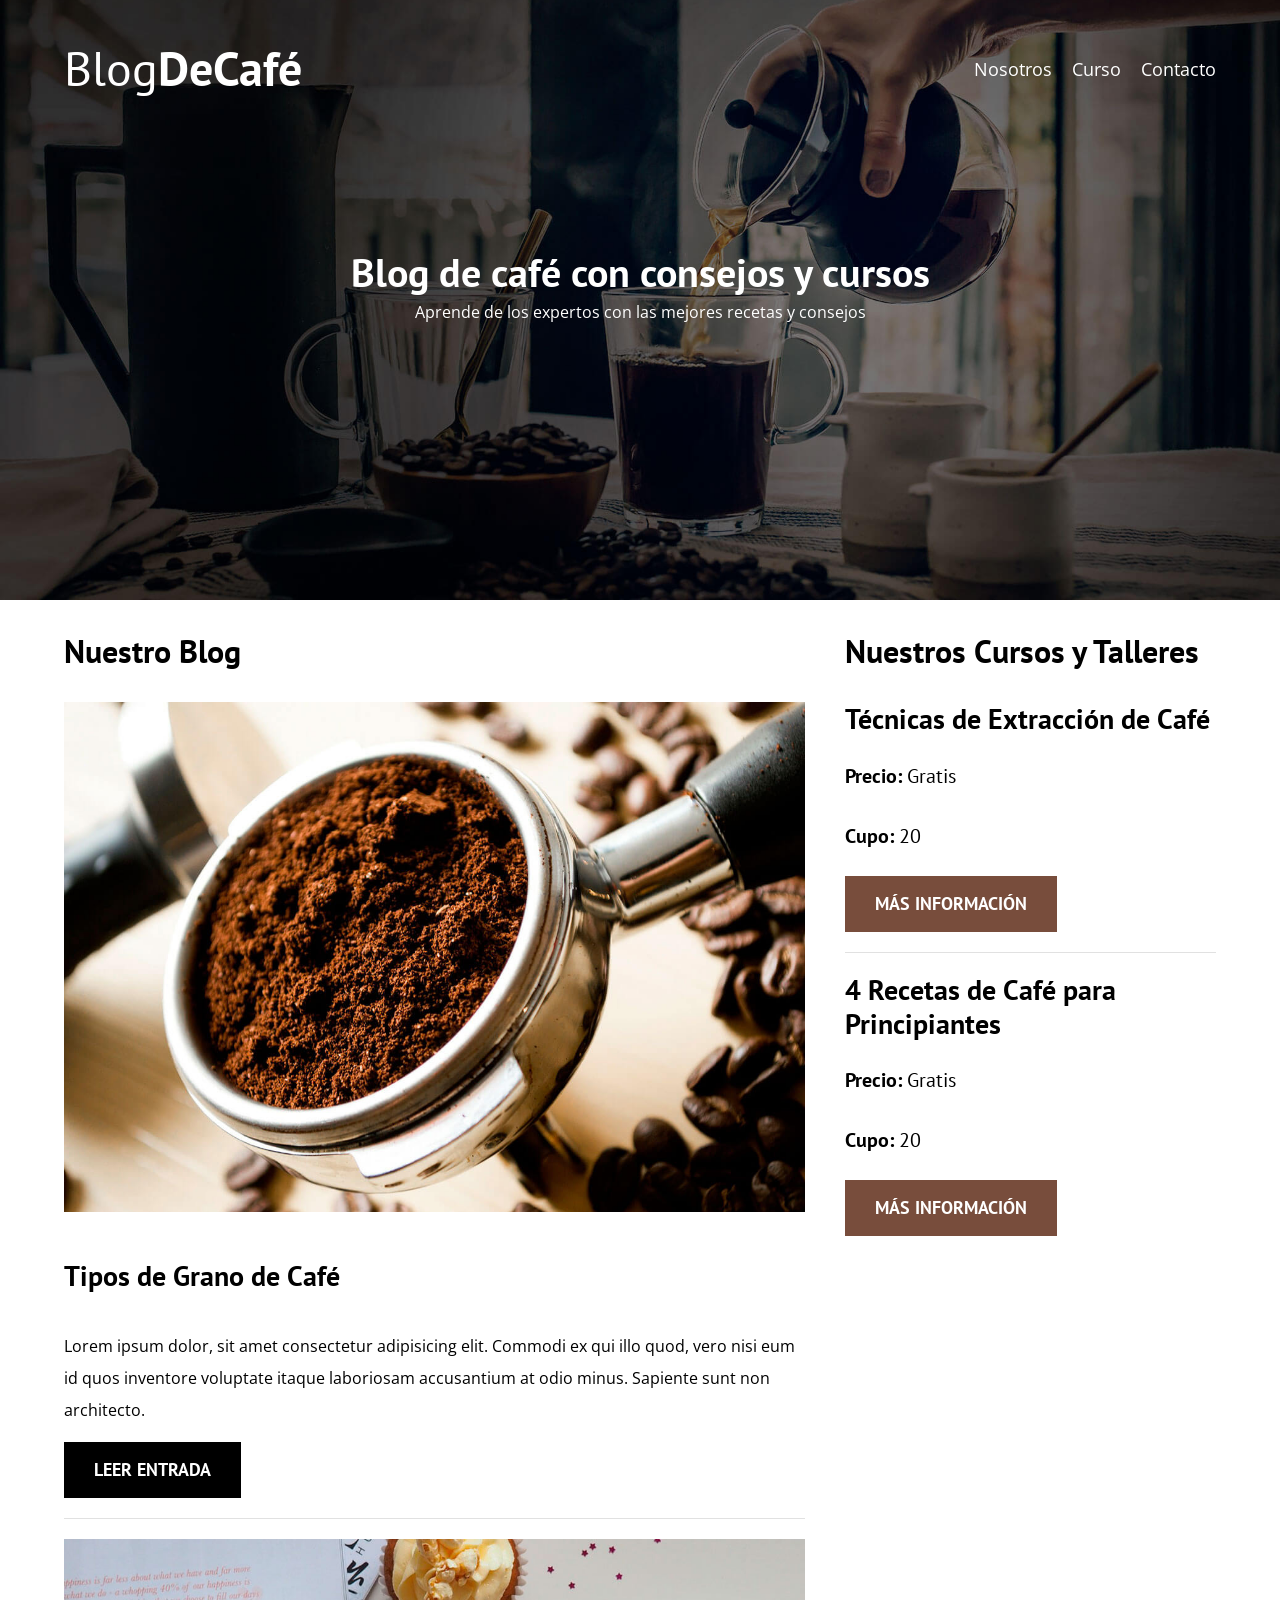
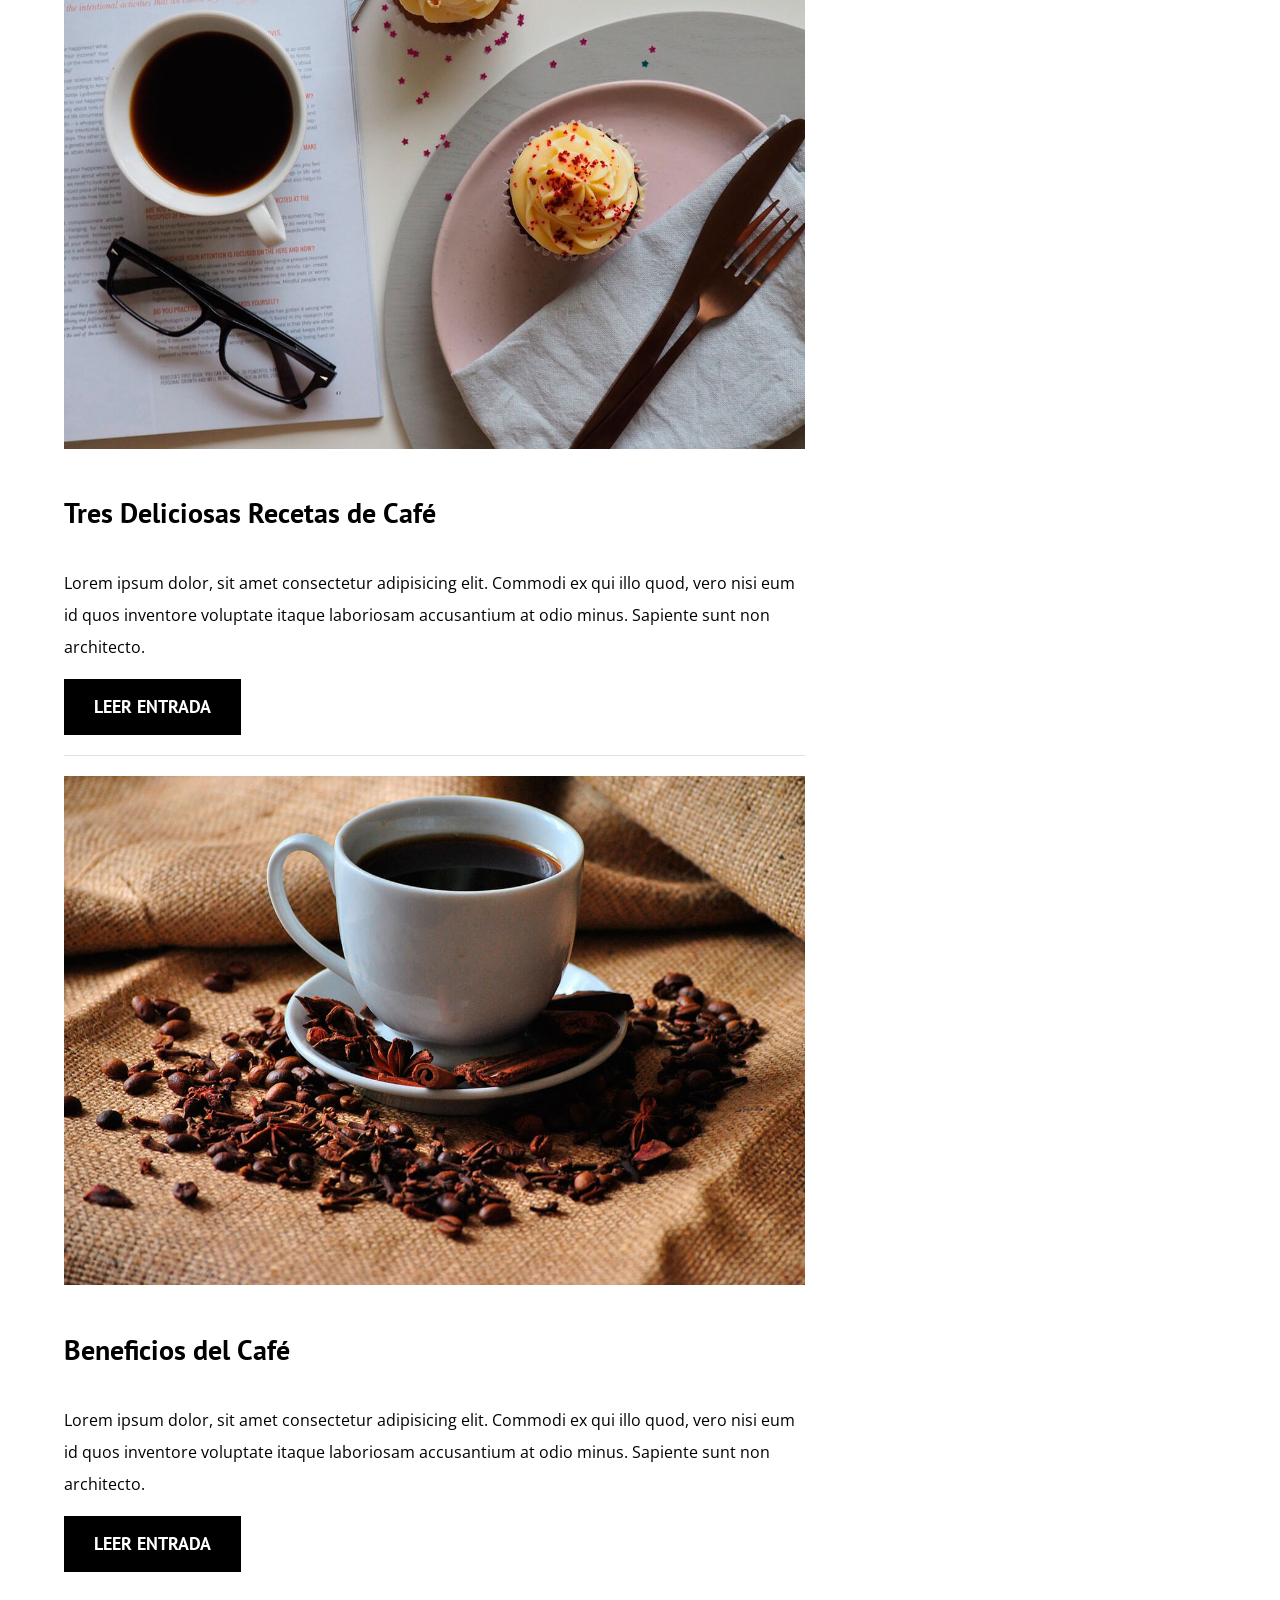
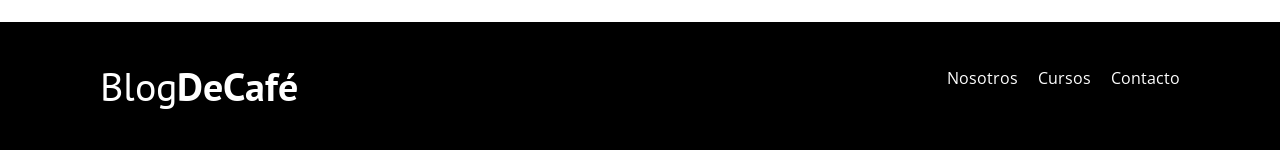
<file: blogdecafe/index.html>
<!DOCTYPE html>
<html lang="en">
<head>
    <meta charset="UTF-8">
    <meta name="viewport" content="width=device-width, initial-scale=1.0">
    <link rel="stylesheet" href="css/normalize.css">
    <link rel="stylesheet" href="css/style.css">
    <link rel="preconnect" href="https://fonts.googleapis.com">
    <link rel="preconnect" href="https://fonts.gstatic.com" crossorigin>
    <link href="https://fonts.googleapis.com/css2?family=Open+Sans:ital,wght@0,300..800;1,300..800&family=PT+Sans:ital,wght@0,400;0,700;1,400;1,700&display=swap" rel="stylesheet">
    <title>Blog de Café</title>
</head>
<body>

    <header class="header">

        <div class="contenedor">
            <div class="barra">
                <a href="index.html" class="logo">
                    <h1 class="logo__nombre no-margin centrar-texto">Blog<span class="logo__bold">DeCafé</span></h1>
                </a>
                
                <nav class="navegacion">
                    <a href="nosotros.html" class="navegacion__enlace">Nosotros</a>
                    <a href="cursos.html" class="navegacion__enlace">Curso</a>
                    <a href="contacto.html" class="navegacion__enlace">Contacto</a>
                </nav>
            </div>

        </div>

        <div class="header_texto">
            <h2 class="no-margin">Blog de café con consejos y cursos</h2>
            <p class="no-margin">Aprende de los expertos con las mejores recetas y consejos </p>
        </div>
    </header>

    <div class="contenedor contenido-principal">
        <main class="blog">
            <h3>Nuestro Blog</h3>
            
            <article class="entrada">
                <div class="entrada__imagen">
                    <img src="img/blog1.jpg" alt="entrada1">
                </div>

                <div class="entrada__contenido">
                    <h4>Tipos de Grano de Café</h4>
                    <p>Lorem ipsum dolor, sit amet consectetur adipisicing elit. Commodi ex qui illo quod, vero nisi eum id quos inventore voluptate itaque laboriosam accusantium at odio minus. Sapiente sunt non architecto.</p>
                    <a href="entrada.html" class="boton boton--primario">Leer Entrada</a>
                </div>
            </article>
            
            <article class="entrada">
                <div class="entrada__imagen">
                    <img src="img/blog2.jpg" alt="entrada1">
                </div>

                <div class="entrada__contenido">
                    <h4>Tres Deliciosas Recetas de Café</h4>
                    <p>Lorem ipsum dolor, sit amet consectetur adipisicing elit. Commodi ex qui illo quod, vero nisi eum id quos inventore voluptate itaque laboriosam accusantium at odio minus. Sapiente sunt non architecto.</p>
                    <a href="entrada.html" class="boton boton--primario">Leer Entrada</a>
                </div>
            </article>
            
            <article class="entrada">
                <div class="entrada__imagen">
                    <img src="img/blog3.jpg" alt="entrada1">
                </div>

                <div class="entrada__contenido">
                    <h4>Beneficios del Café</h4>
                    <p>Lorem ipsum dolor, sit amet consectetur adipisicing elit. Commodi ex qui illo quod, vero nisi eum id quos inventore voluptate itaque laboriosam accusantium at odio minus. Sapiente sunt non architecto.</p>
                    <a href="entrada.html" class="boton boton--primario">Leer Entrada</a>
                </div>
            </article>
        </main>
        <aside class="sidebar">
            <h3>Nuestros Cursos y Talleres</h3>

            <ul class="cursos no-padding">
                <li class="widget-curso">
                    <h4 class="no-margin">Técnicas de Extracción de Café</h4>
                    <p class="widget-curso__label">Precio:
                        <span class="widget-curso__info">Gratis</span>
                    </p>
                    <p class="widget-curso__label">Cupo:
                        <span class="widget-curso__info">20</span>
                    </p>
                    <a href="entrada.html" class="boton boton--secundario">Más Información</a>
                </li>

                <li class="widget-curso">
                    <h4 class="no-margin">4 Recetas de Café para Principiantes</h4>
                    <p class="widget-curso__label">Precio:
                        <span class="widget-curso__info">Gratis</span>
                    </p>
                    <p class="widget-curso__label">Cupo:
                        <span class="widget-curso__info">20</span>
                    </p>
                    <a href="entrada.html" class="boton boton--secundario">Más Información</a>
                </li>
            </ul>
        </aside>
    </div>

    <footer class="footer">
        <div class="contenedor">
            <div class="barra-footer">
                
                    <a href="index.html" class="logo-footer">
                        <h2 class="logo-footer__nombre no-margin centrar-texto">Blog<span class="logo-footer__bold">DeCafé</span></h2>
                    </a>
                

                <div class="navegacion-footer">
                    <a href="nosotros.html" class="navegacion-footer__enlace">Nosotros</a>
                    <a href="cursos.html" class="navegacion-footer__enlace">Cursos</a>
                    <a href="contacto.html" class="navegacion-footer__enlace">Contacto</a>
                </div>
            </div>
        </div>
    </footer>
    
</body>
</html>
</file>
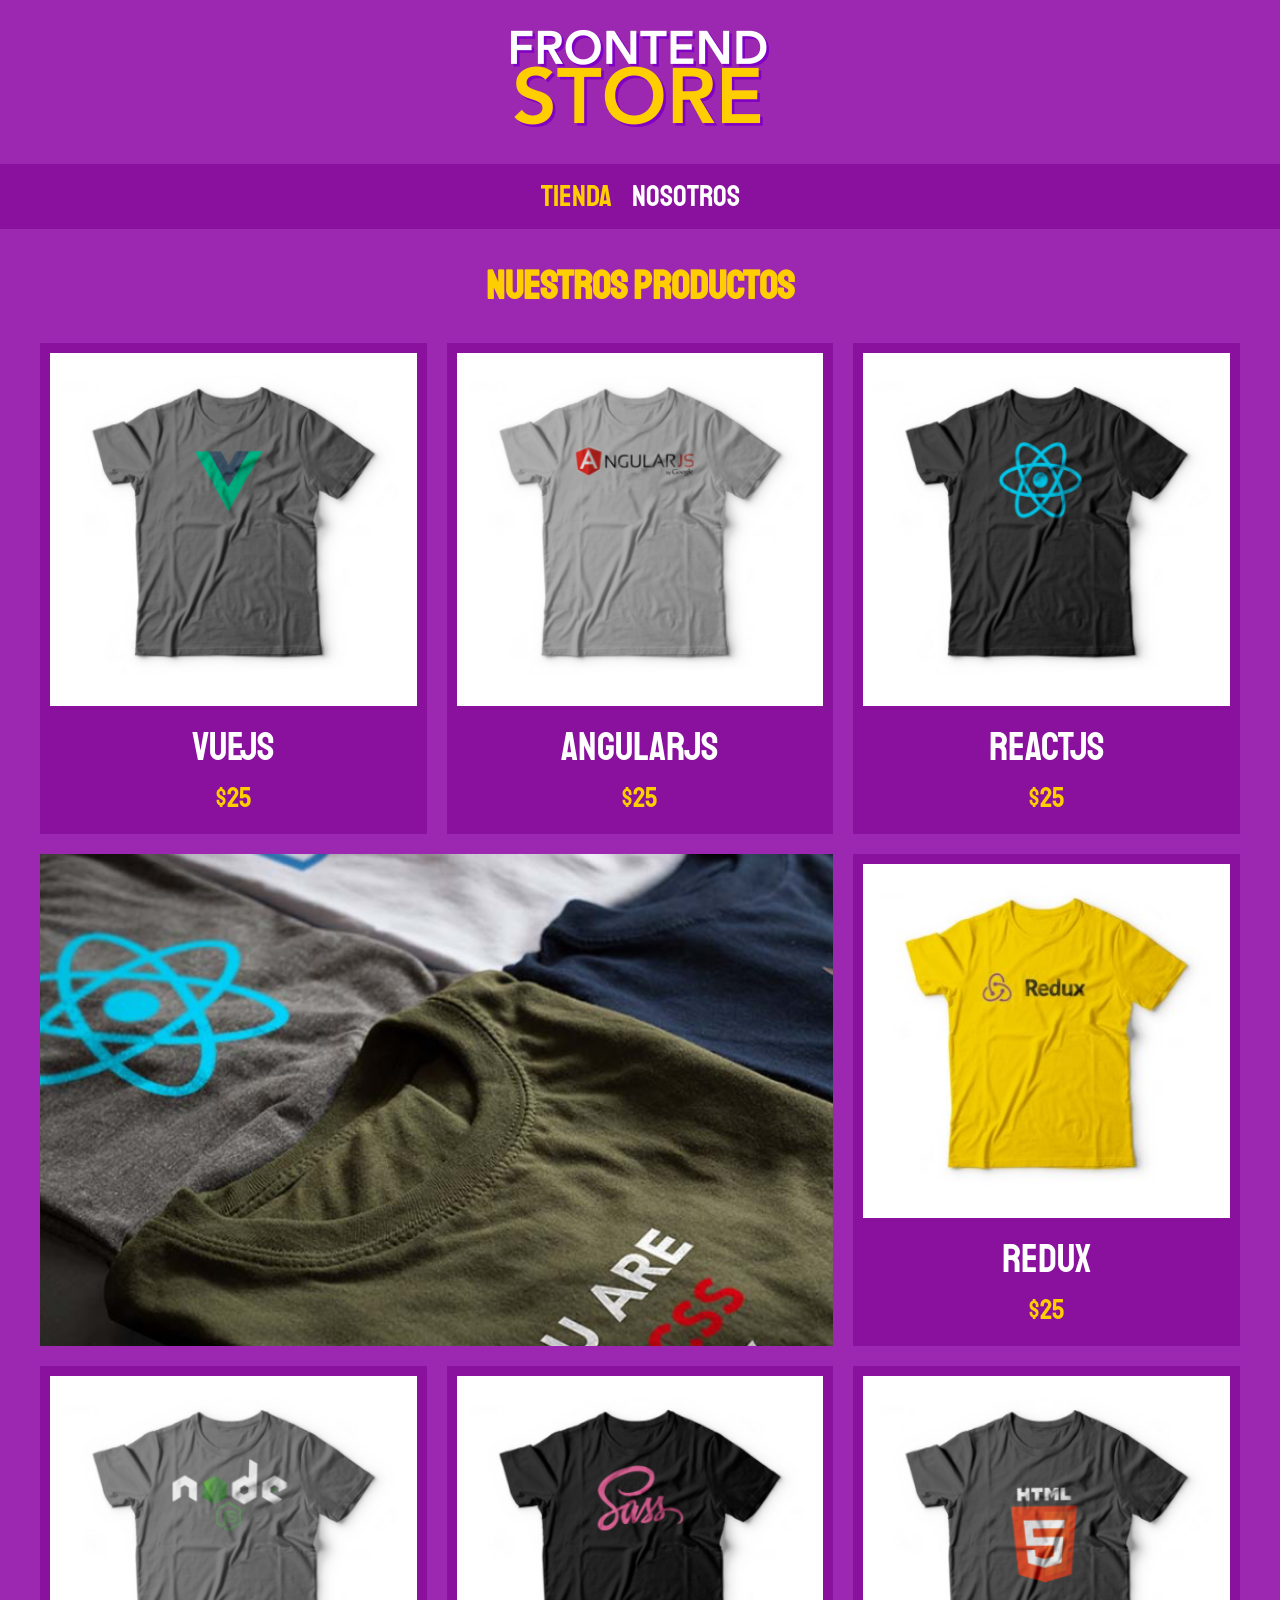
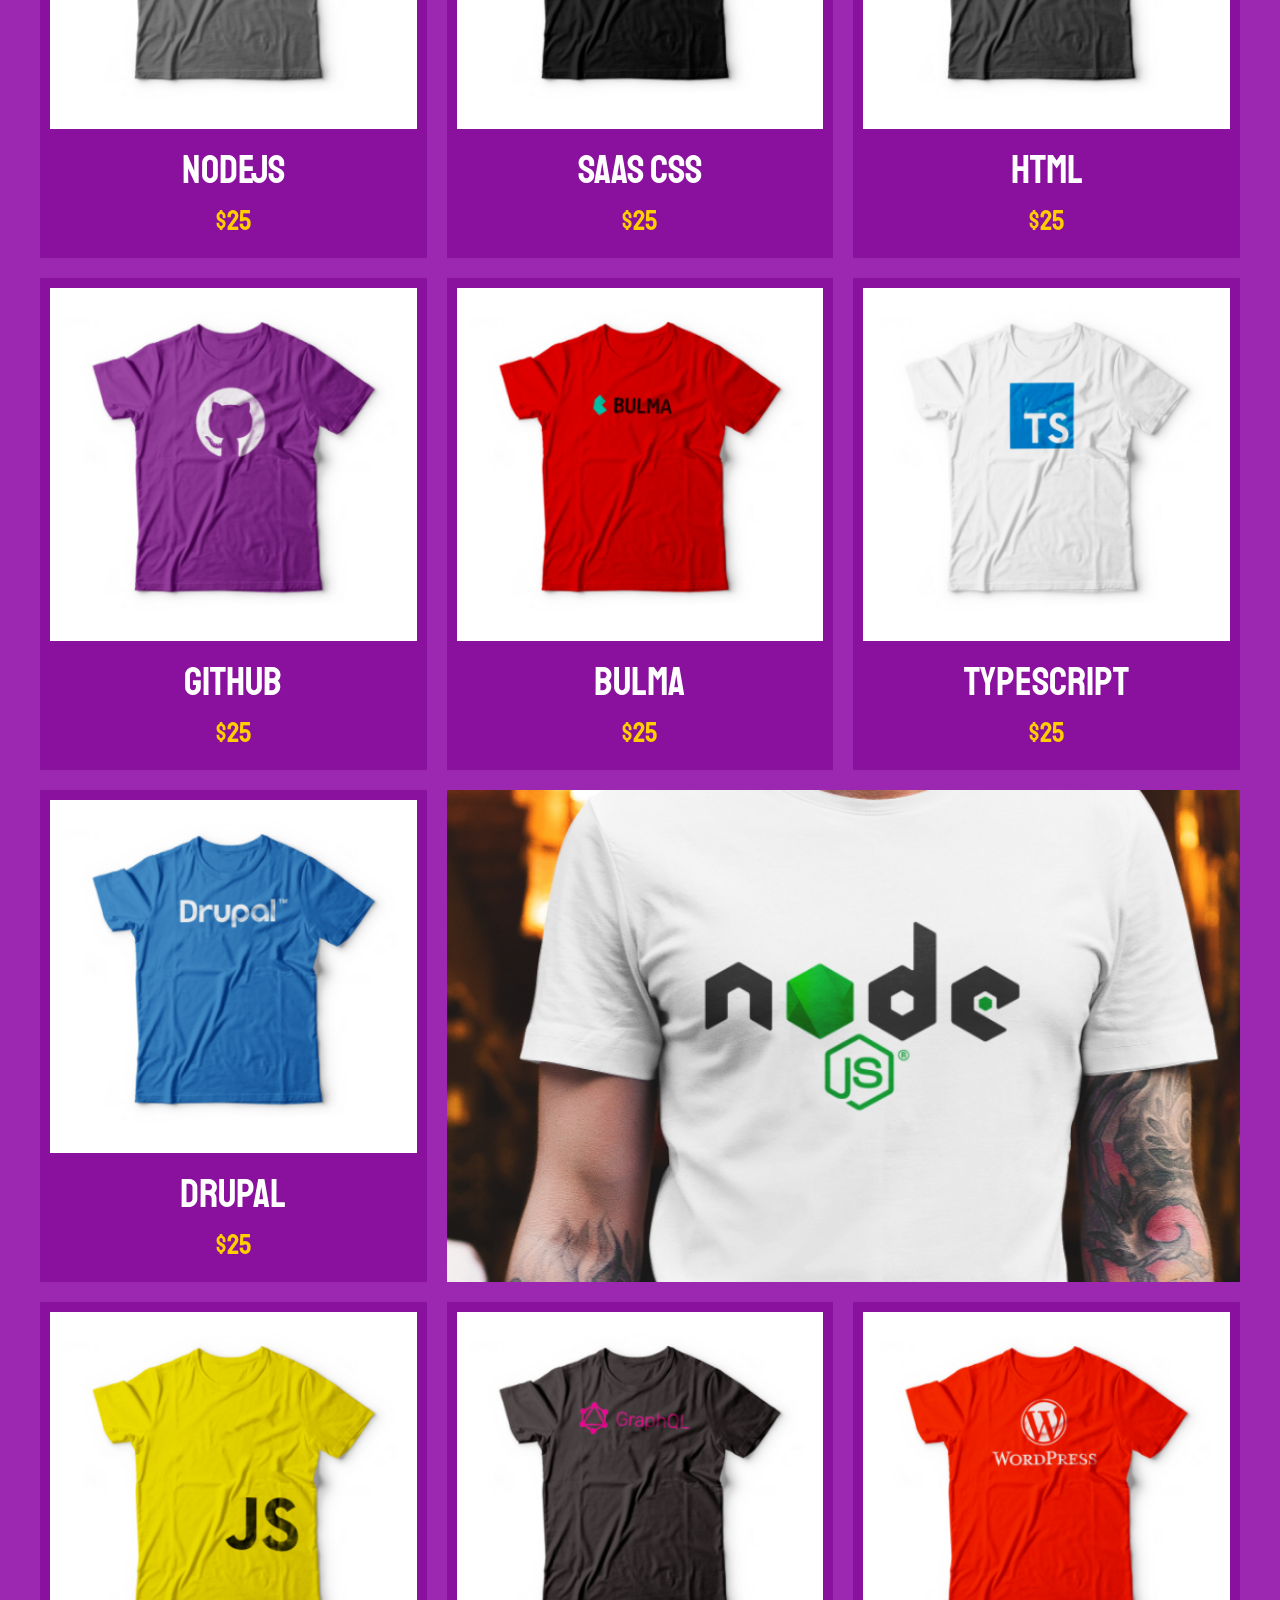
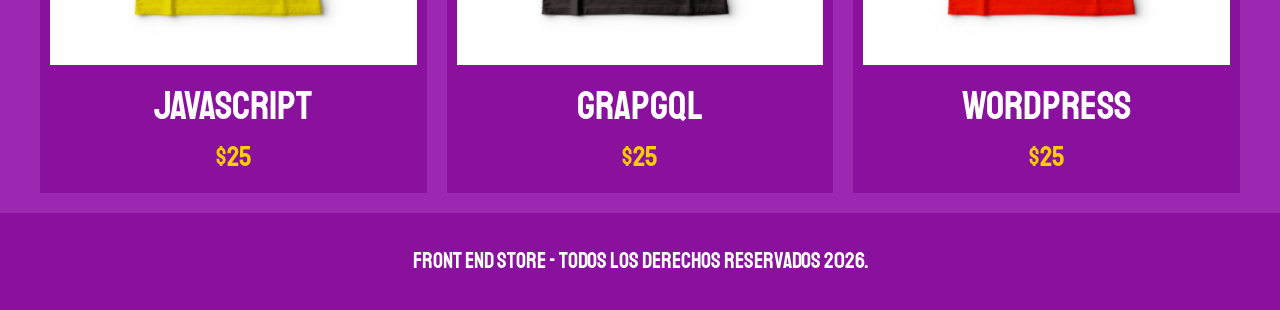
<file: frontend-store/index.html>
<!DOCTYPE html>
<html lang="en">
<head>
    <meta charset="UTF-8">
    <meta name="viewport" content="width=device-width, initial-scale=1.0">
    <title>FrontEnd Store</title>
    <link rel="stylesheet" href="css/normalice.css">
    <link rel="preconnect" href="https://fonts.googleapis.com">
    <link rel="preconnect" href="https://fonts.gstatic.com" crossorigin>
    <link href="https://fonts.googleapis.com/css2?family=Staatliches&display=swap" rel="stylesheet">
    <link rel="stylesheet" href="css/styles.css">
</head>
<body>
    <header class="header">
        <a href="index.html">
            <img class="header__logo" src="img/logo.png" alt="Logotipo">
        </a>
    </header>

    <nav class="navegacion">
        <a class="navegacion__enlace navegacion__enlace--activo" href="index.html">Tienda</a>
        <a class="navegacion__enlace" href="nosotros.html">Nosotros</a>
    </nav>

    <main class="contenedor">
        <h1>Nuestros productos</h1>

        <div class="grid">
            <div class="producto">
                <a href="producto.html">
                    <img class="producto__imagen" src="img/1.jpg" alt="imagen camisa">
                    
                    <div class="producto__informacion">
                        <p class="producto__nombre">VueJS</p>
                        <p class="producto__precio">$25</p>
                    </div>
                </a>
            </div><!--.producto-->

            <div class="producto">
                <a href="producto.html">
                    <img class="producto__imagen" src="img/2.jpg" alt="imagen camisa">
                    
                    <div class="producto__informacion">
                        <p class="producto__nombre">AngularJS</p>
                        <p class="producto__precio">$25</p>
                    </div>
                </a>
            </div><!--.producto-->

            <div class="producto">
                <a href="producto.html">
                    <img class="producto__imagen" src="img/3.jpg" alt="imagen camisa">
                    
                    <div class="producto__informacion">
                        <p class="producto__nombre">ReactJS</p>
                        <p class="producto__precio">$25</p>
                    </div>
                </a>
            </div><!--.producto-->

            <div class="producto">
                <a href="producto.html">
                    <img class="producto__imagen" src="img/4.jpg" alt="imagen camisa">
                    
                    <div class="producto__informacion">
                        <p class="producto__nombre">Redux</p>
                        <p class="producto__precio">$25</p>
                    </div>
                </a>
            </div><!--.producto-->

            <div class="producto">
                <a href="producto.html">
                    <img class="producto__imagen" src="img/5.jpg" alt="imagen camisa">
                    
                    <div class="producto__informacion">
                        <p class="producto__nombre">NodeJS</p>
                        <p class="producto__precio">$25</p>
                    </div>
                </a>
            </div><!--.producto-->

            <div class="producto">
                <a href="producto.html">
                    <img class="producto__imagen" src="img/6.jpg" alt="imagen camisa">
                    
                    <div class="producto__informacion">
                        <p class="producto__nombre">SaaS Css</p>
                        <p class="producto__precio">$25</p>
                    </div>
                </a>
            </div><!--.producto-->

            <div class="producto">
                <a href="producto.html">
                    <img class="producto__imagen" src="img/7.jpg" alt="imagen camisa">
                    
                    <div class="producto__informacion">
                        <p class="producto__nombre">HTML</p>
                        <p class="producto__precio">$25</p>
                    </div>
                </a>
            </div><!--.producto-->

            <div class="producto">
                <a href="producto.html">
                    <img class="producto__imagen" src="img/8.jpg" alt="imagen camisa">
                    
                    <div class="producto__informacion">
                        <p class="producto__nombre">Github</p>
                        <p class="producto__precio">$25</p>
                    </div>
                </a>
            </div><!--.producto-->

            <div class="producto">
                <a href="producto.html">
                    <img class="producto__imagen" src="img/9.jpg" alt="imagen camisa">
                    
                    <div class="producto__informacion">
                        <p class="producto__nombre">Bulma</p>
                        <p class="producto__precio">$25</p>
                    </div>
                </a>
            </div><!--.producto-->

            <div class="producto">
                <a href="producto.html">
                    <img class="producto__imagen" src="img/10.jpg" alt="imagen camisa">
                    
                    <div class="producto__informacion">
                        <p class="producto__nombre">Typescript</p>
                        <p class="producto__precio">$25</p>
                    </div>
                </a>
            </div><!--.producto-->

            <div class="producto">
                <a href="producto.html">
                    <img class="producto__imagen" src="img/11.jpg" alt="imagen camisa">
                    
                    <div class="producto__informacion">
                        <p class="producto__nombre">Drupal</p>
                        <p class="producto__precio">$25</p>
                    </div>
                </a>
            </div><!--.producto-->

            <div class="producto">
                <a href="producto.html">
                    <img class="producto__imagen" src="img/12.jpg" alt="imagen camisa">
                    
                    <div class="producto__informacion">
                        <p class="producto__nombre">JavaScript</p>
                        <p class="producto__precio">$25</p>
                    </div>
                </a>
            </div><!--.producto-->

            <div class="producto">
                <a href="producto.html">
                    <img class="producto__imagen" src="img/13.jpg" alt="imagen camisa">
                    
                    <div class="producto__informacion">
                        <p class="producto__nombre">grapgQL</p>
                        <p class="producto__precio">$25</p>
                    </div>
                </a>
            </div><!--.producto-->

            <div class="producto">
                <a href="producto.html">
                    <img class="producto__imagen" src="img/14.jpg" alt="imagen camisa">
                    
                    <div class="producto__informacion">
                        <p class="producto__nombre">Wordpress</p>
                        <p class="producto__precio">$25</p>
                    </div>
                </a>
            </div><!--.producto-->

            <div class="grafico grafico--camisas"></div>
            <div class="grafico grafico--node"></div>

            
        </div>
    </main>

    <footer class="footer">
        <p class="footer__texto">Front End Store - Todos los derechos reservados 2026.</p>
    </footer>

</body>
</html>
</file>
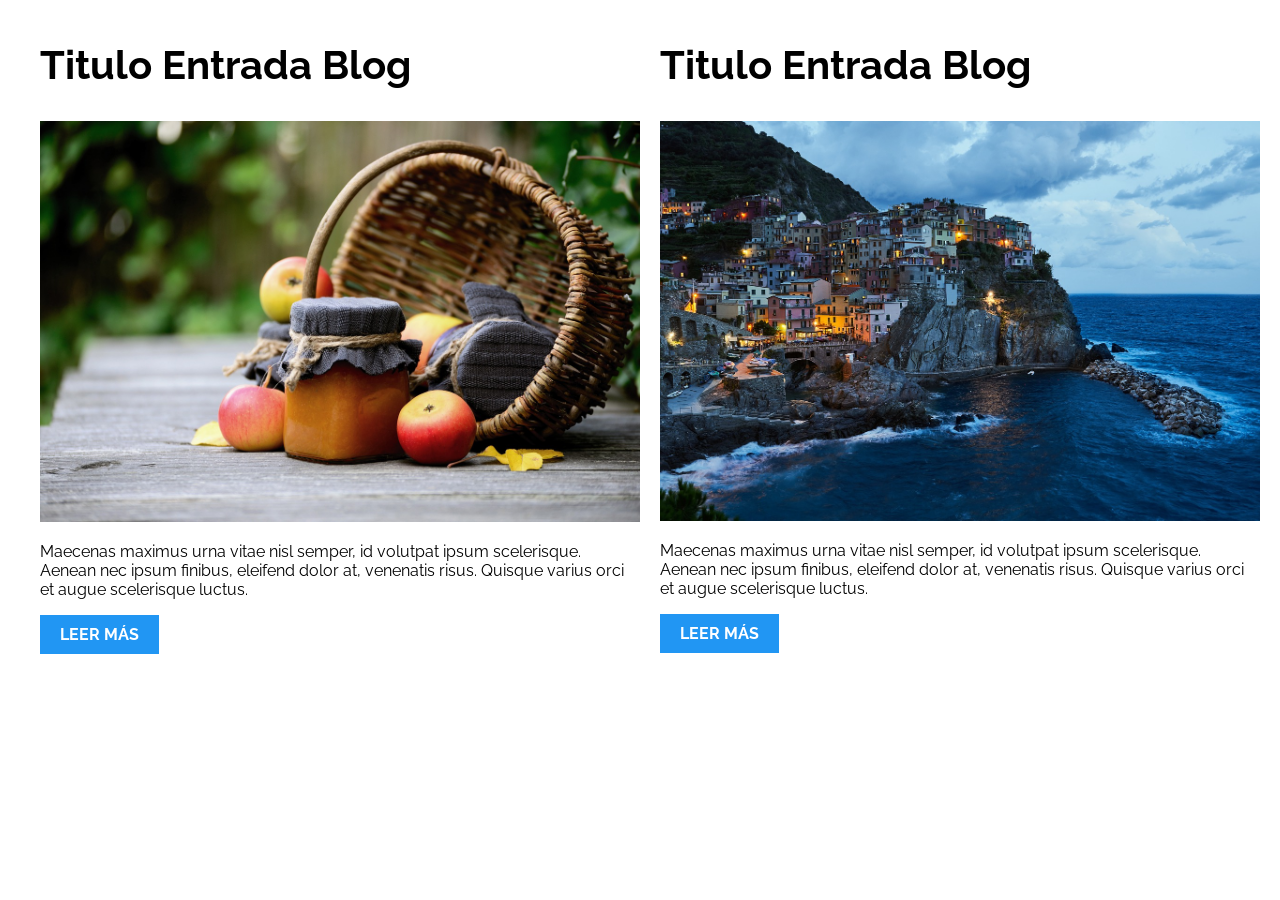
<file: PatronesRWD/01-2columnas_iguales_css_grid/index.html>
<!DOCTYPE html>
<html>

<head>
    <meta charset="utf-8">
    <title>Patrones Responsive Web Design - 2 Columnas</title>
    <link rel="stylesheet" href="https://necolas.github.io/normalize.css/8.0.1/normalize.css">
    <link href="https://fonts.googleapis.com/css?family=Raleway:400,700,900" rel="stylesheet">
    <link rel="stylesheet" href="css/styles.css">
    <meta name="viewport" content="width=device-width, initial-scale=1">
</head>

<body>

    <div class="contenedor dos-columnas">
        <article class="entrada-blog">
            <h1>Titulo Entrada Blog</h1>
            <img src="img/imagen1.jpg">
            <p>Maecenas maximus urna vitae nisl semper, id volutpat ipsum scelerisque. Aenean nec ipsum finibus, eleifend dolor at, venenatis risus. Quisque varius orci et augue scelerisque luctus.</p>
            <a href="#">Leer más</a>
        </article>
        <article class="entrada-blog">
            <h1>Titulo Entrada Blog</h1>
            <img src="img/imagen2.jpg">
            <p>Maecenas maximus urna vitae nisl semper, id volutpat ipsum scelerisque. Aenean nec ipsum finibus, eleifend dolor at, venenatis risus. Quisque varius orci et augue scelerisque luctus.</p>
            <a href="#">Leer más</a>
        </article>
    </div>

</body>

</html>
</file>
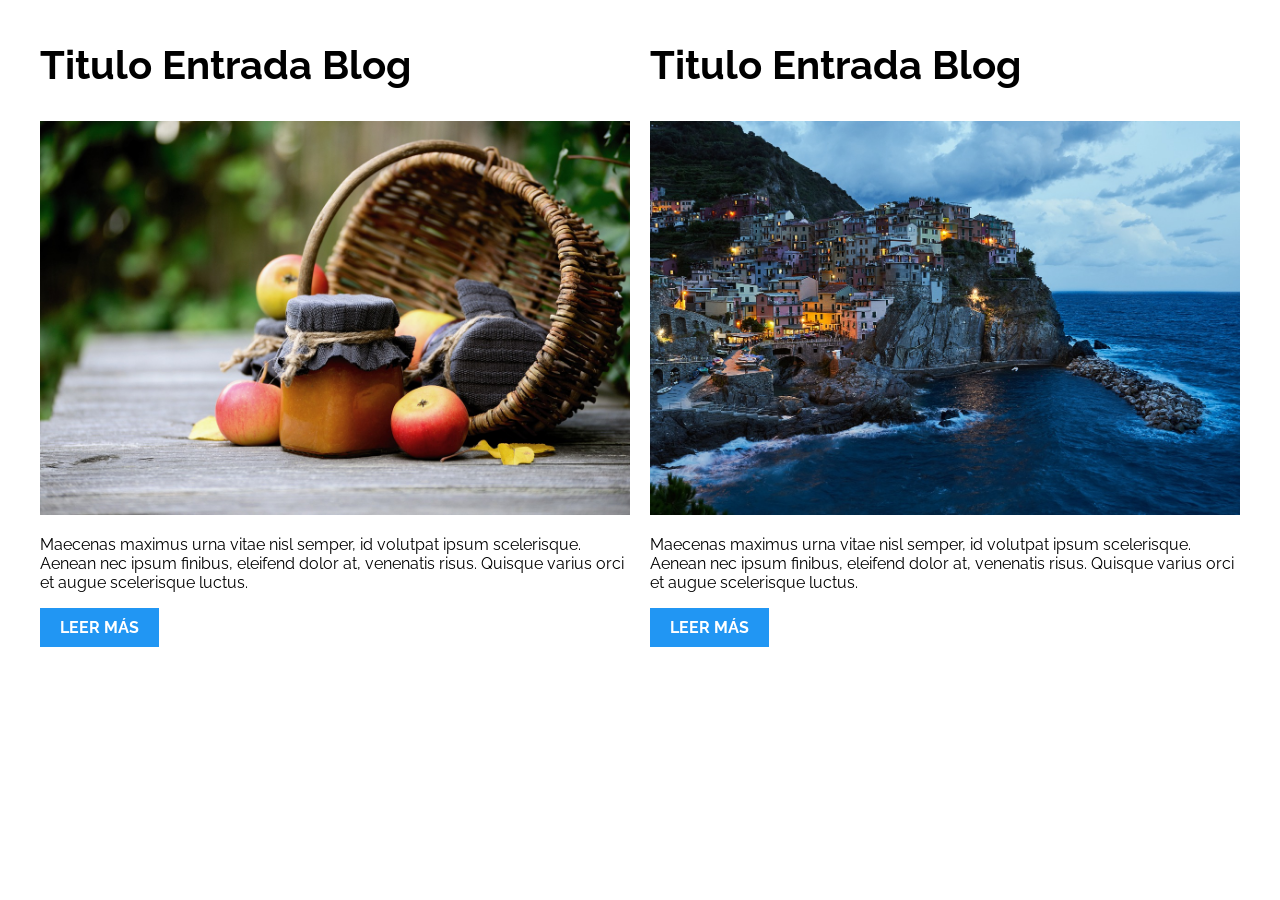
<file: PatronesRWD/02-2columnas_iguales_flexbox/index.html>
<!DOCTYPE html>
<html>

<head>
    <meta charset="utf-8">
    <title>Patrones Responsive Web Design - 2 Columnas</title>
    <link rel="stylesheet" href="https://necolas.github.io/normalize.css/8.0.1/normalize.css">
    <link href="https://fonts.googleapis.com/css?family=Raleway:400,700,900" rel="stylesheet">
    <link rel="stylesheet" href="css/styles.css">
    <meta name="viewport" content="width=device-width, initial-scale=1">
</head>

<body>
    <div class="contenedor dos-columnas">
        <article class="entrada-blog">
            <h1>Titulo Entrada Blog</h1>
            <img src="img/imagen1.jpg">
            <p>Maecenas maximus urna vitae nisl semper, id volutpat ipsum scelerisque. Aenean nec ipsum finibus, eleifend dolor at, venenatis risus. Quisque varius orci et augue scelerisque luctus.</p>
            <a href="#">Leer más</a>
        </article>
        <article class="entrada-blog">
            <h1>Titulo Entrada Blog</h1>
            <img src="img/imagen2.jpg">
            <p>Maecenas maximus urna vitae nisl semper, id volutpat ipsum scelerisque. Aenean nec ipsum finibus, eleifend dolor at, venenatis risus. Quisque varius orci et augue scelerisque luctus.</p>
            <a href="#">Leer más</a>
        </article>
    </div>

</body>

</html>
</file>
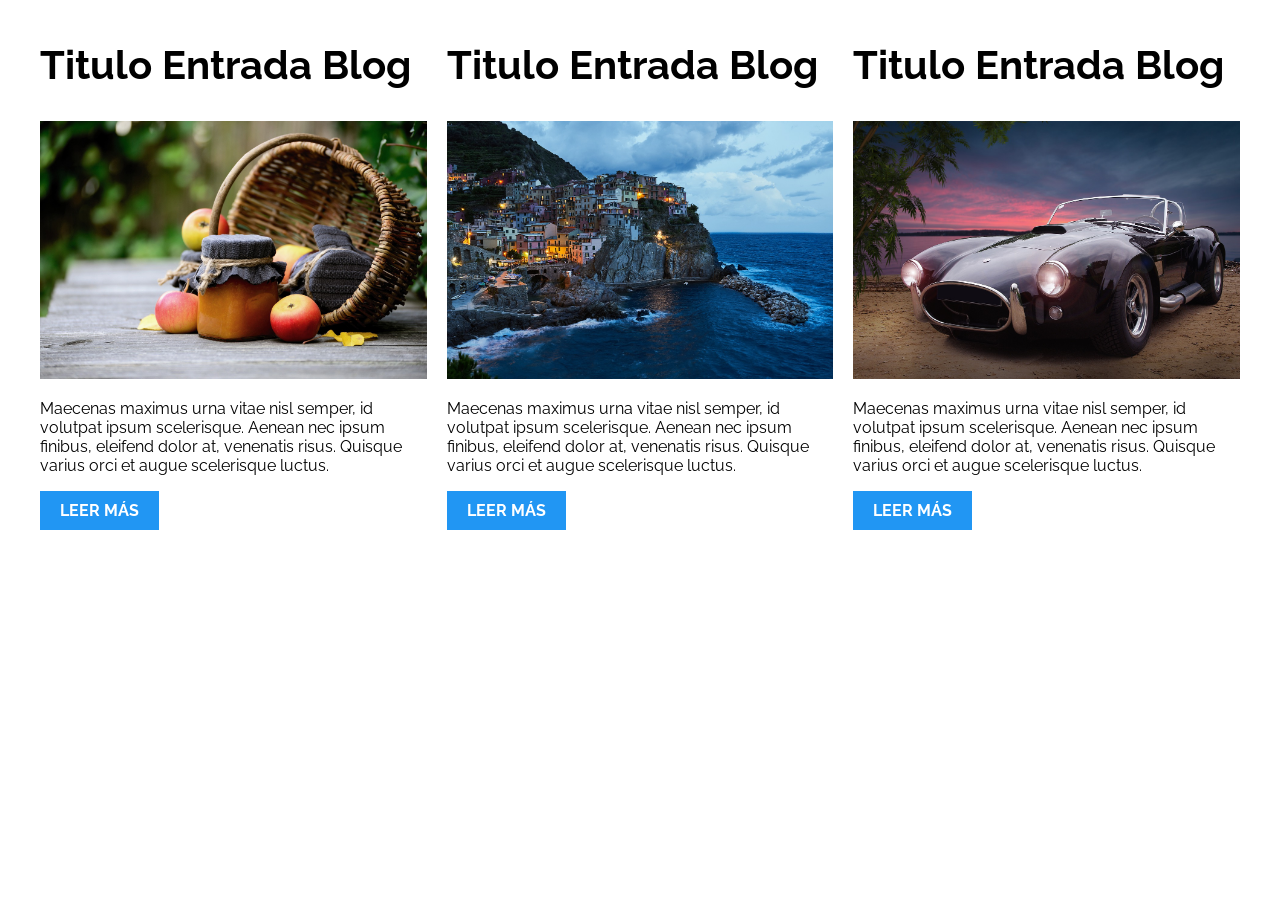
<file: PatronesRWD/03-3columnas_iguales_css_grid/index.html>
<!DOCTYPE html>
<html>

<head>
    <meta charset="utf-8">
    <title>Patrones Responsive Web Design - 3 Columnas Iguales</title>
    <link rel="stylesheet" href="https://necolas.github.io/normalize.css/8.0.1/normalize.css">
    <link href="https://fonts.googleapis.com/css?family=Raleway:400,700,900" rel="stylesheet">
    <link rel="stylesheet" href="css/styles.css">
    <meta name="viewport" content="width=device-width, initial-scale=1">
</head>

<body>

    <div class="contenedor tres-columnas">
        <article class="entrada-blog">
            <h1>Titulo Entrada Blog</h1>
            <img src="img/imagen1.jpg">
            <p>Maecenas maximus urna vitae nisl semper, id volutpat ipsum scelerisque. Aenean nec ipsum finibus, eleifend dolor at, venenatis risus. Quisque varius orci et augue scelerisque luctus.</p>
            <a href="#">Leer más</a>
        </article>

        <article class="entrada-blog">
            <h1>Titulo Entrada Blog</h1>
            <img src="img/imagen2.jpg">

            <p>Maecenas maximus urna vitae nisl semper, id volutpat ipsum scelerisque. Aenean nec ipsum finibus, eleifend dolor at, venenatis risus. Quisque varius orci et augue scelerisque luctus.</p>
            <a href="#">Leer más</a>
        </article>

        <article class="entrada-blog">
            <h1>Titulo Entrada Blog</h1>
            <img src="img/imagen3.jpg">

            <p>Maecenas maximus urna vitae nisl semper, id volutpat ipsum scelerisque. Aenean nec ipsum finibus, eleifend dolor at, venenatis risus. Quisque varius orci et augue scelerisque luctus.</p>
            <a href="#">Leer más</a>
        </article>
    </div>

</body>

</html>
</file>
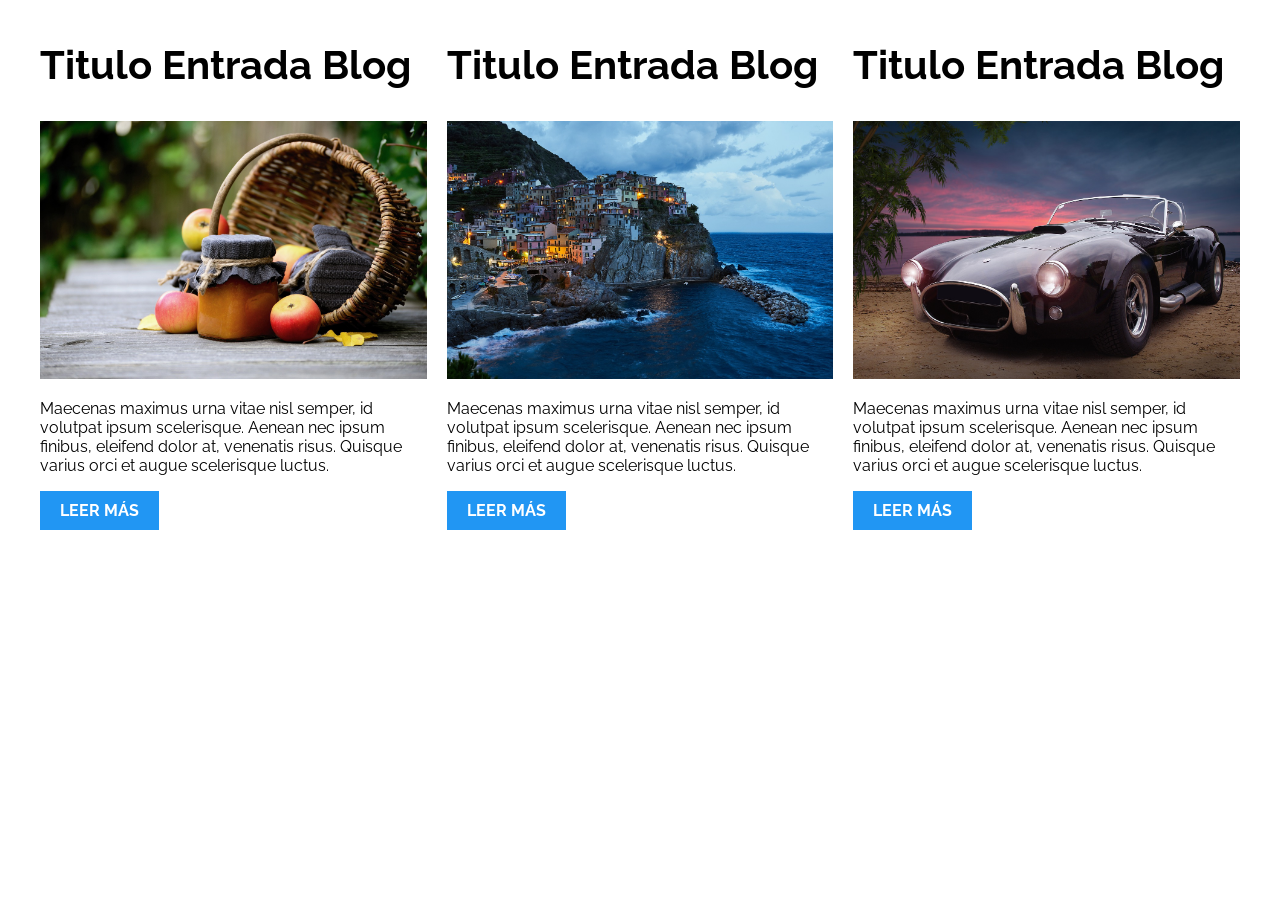
<file: PatronesRWD/04-3columnas_iguales_flexbox/index.html>
<!DOCTYPE html>
<html>

<head>
    <meta charset="utf-8">
    <title>Patrones Responsive Web Design - 3 Columnas Iguales</title>
    <link rel="stylesheet" href="https://necolas.github.io/normalize.css/8.0.1/normalize.css">
    <link href="https://fonts.googleapis.com/css?family=Raleway:400,700,900" rel="stylesheet">
    <link rel="stylesheet" href="css/styles.css">
    <meta name="viewport" content="width=device-width, initial-scale=1">
</head>

<body>

    <div class="contenedor tres-columnas">
        <article class="entrada-blog">
            <h1>Titulo Entrada Blog</h1>
            <img src="img/imagen1.jpg">
            <p>Maecenas maximus urna vitae nisl semper, id volutpat ipsum scelerisque. Aenean nec ipsum finibus, eleifend dolor at, venenatis risus. Quisque varius orci et augue scelerisque luctus.</p>
            <a href="#">Leer más</a>
        </article>

        <article class="entrada-blog">
            <h1>Titulo Entrada Blog</h1>
            <img src="img/imagen2.jpg">

            <p>Maecenas maximus urna vitae nisl semper, id volutpat ipsum scelerisque. Aenean nec ipsum finibus, eleifend dolor at, venenatis risus. Quisque varius orci et augue scelerisque luctus.</p>
            <a href="#">Leer más</a>
        </article>

        <article class="entrada-blog">
            <h1>Titulo Entrada Blog</h1>
            <img src="img/imagen3.jpg">

            <p>Maecenas maximus urna vitae nisl semper, id volutpat ipsum scelerisque. Aenean nec ipsum finibus, eleifend dolor at, venenatis risus. Quisque varius orci et augue scelerisque luctus.</p>
            <a href="#">Leer más</a>
        </article>
    </div>
</body>

</html>
</file>
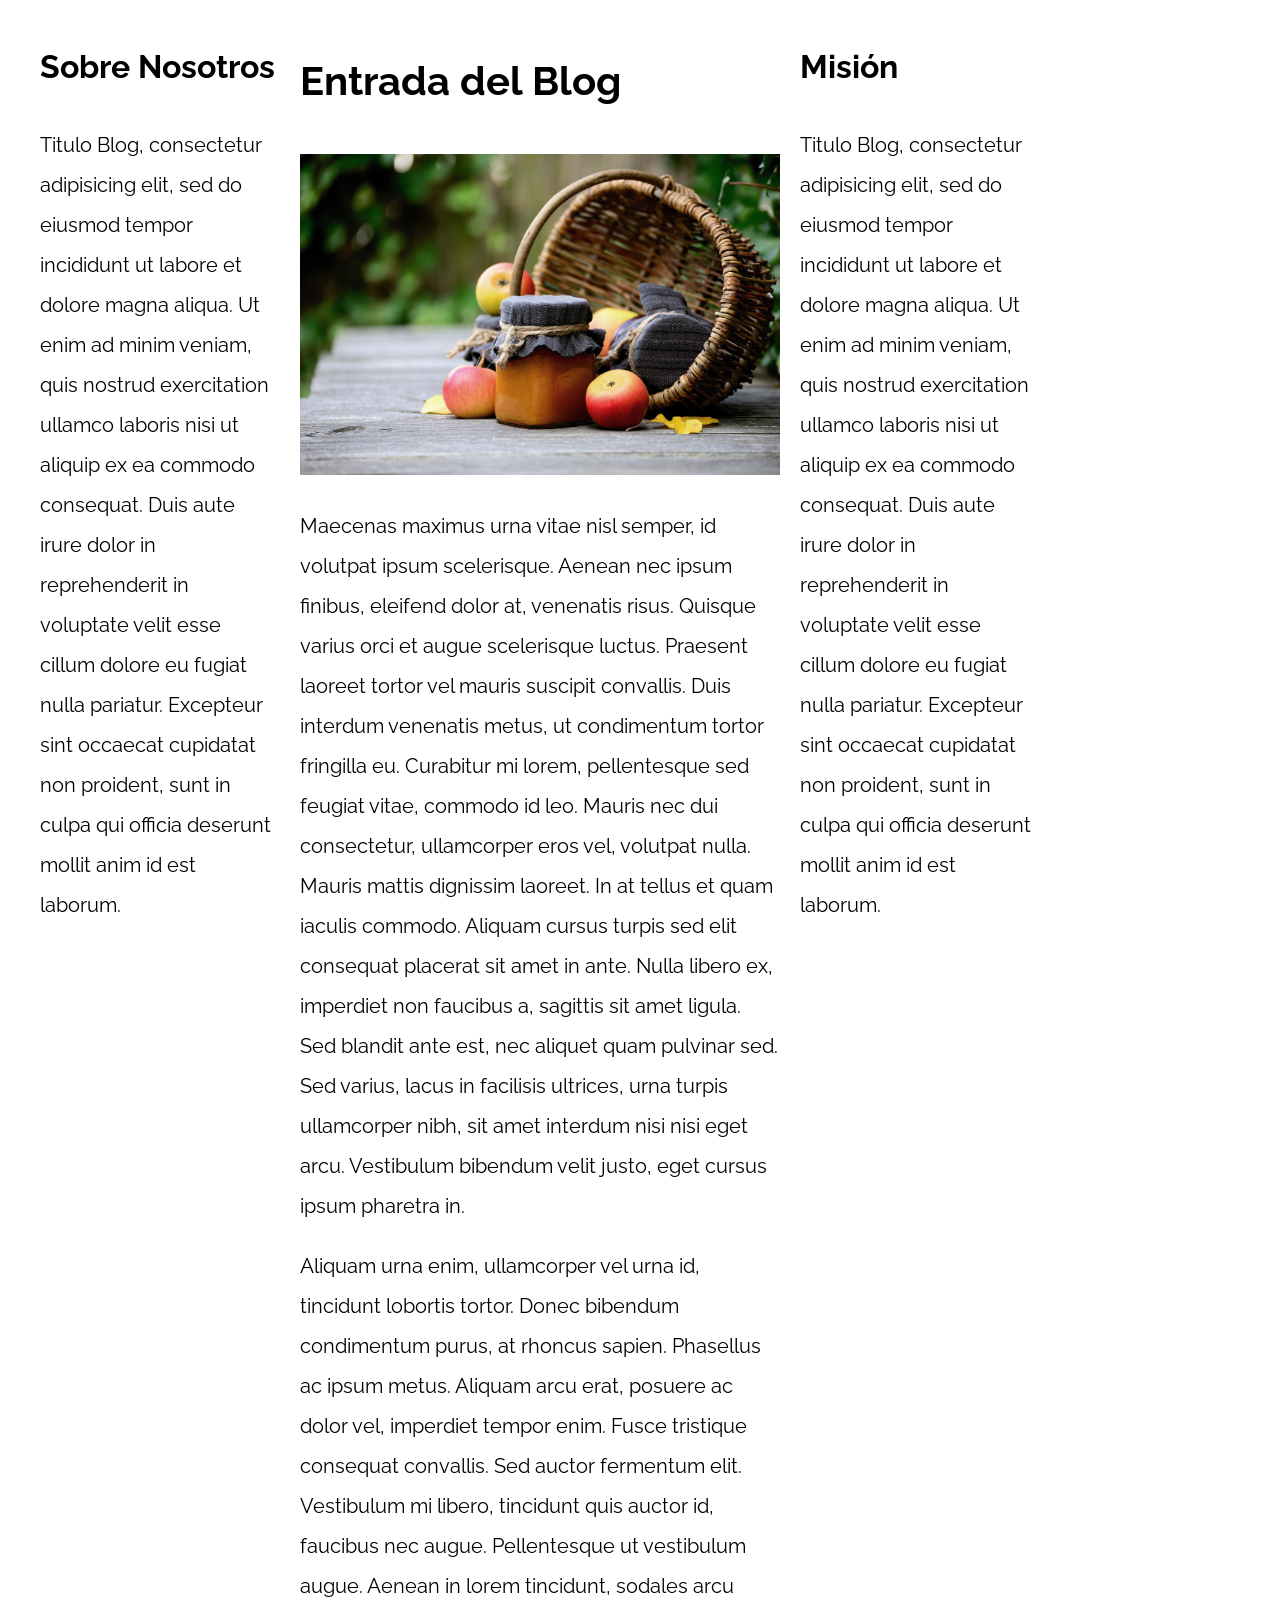
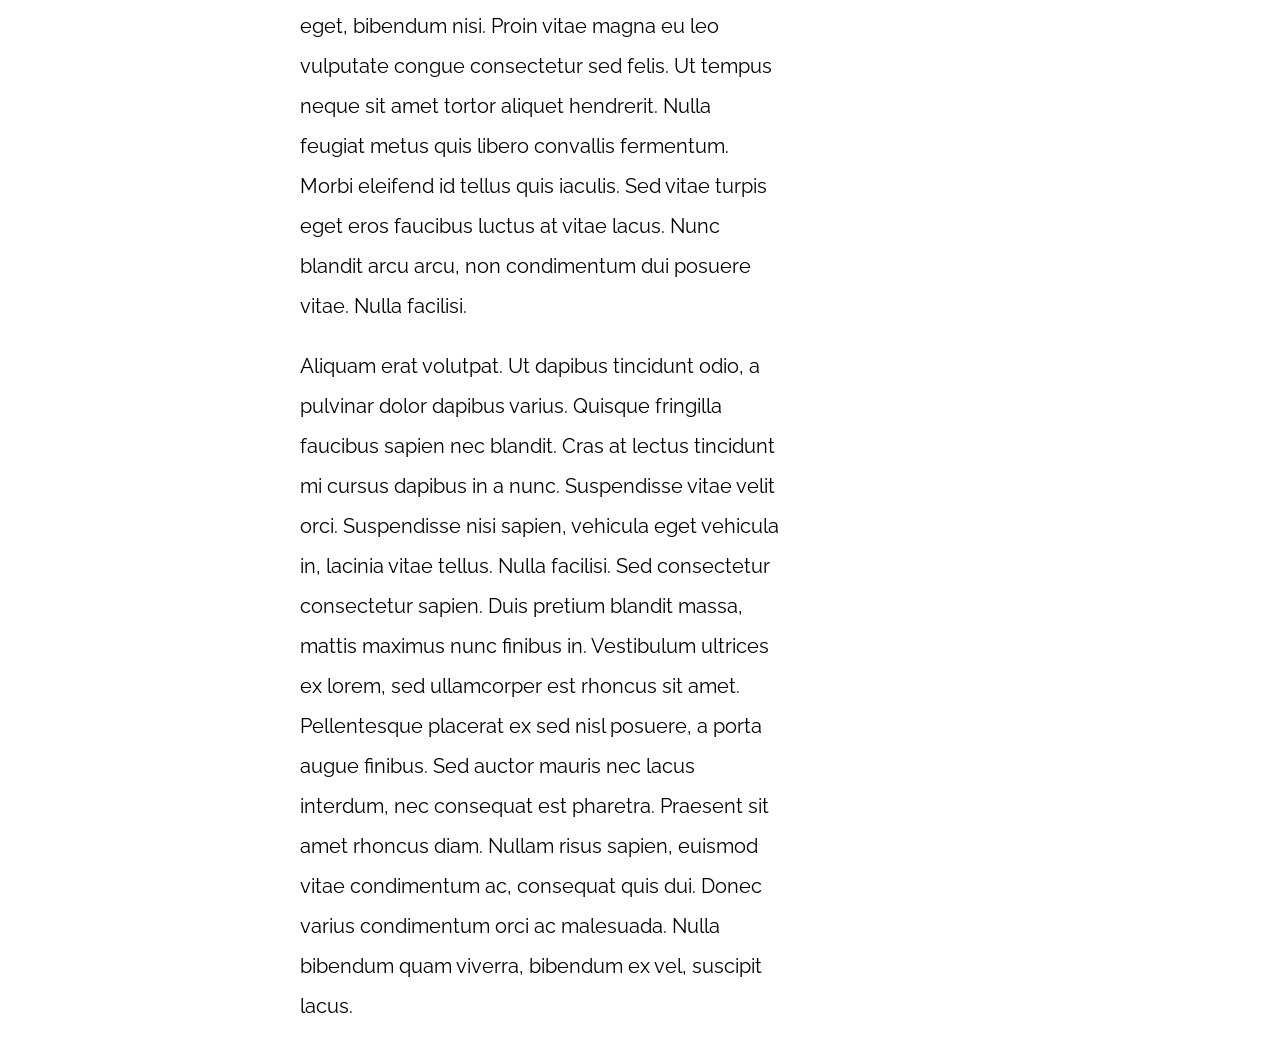
<file: PatronesRWD/05-3columnas_css_grid/index.html>
<!DOCTYPE html>
<html>

<head>
    <meta charset="utf-8">
    <title>Patrones Responsive Web Design</title>
    <link rel="stylesheet" href="https://necolas.github.io/normalize.css/8.0.1/normalize.css">
    <link href="https://fonts.googleapis.com/css?family=Raleway:400,700,900" rel="stylesheet">
    <link rel="stylesheet" href="css/styles.css">
    <meta name="viewport" content="width=device-width, initial-scale=1">
</head>

<body>

    <div class="contenedor contenedor-grid">
        <main class="contenido-principal">
            <article>
                <h1>Entrada del Blog</h1>
                <img src="img/imagen1.jpg">

                <p>Maecenas maximus urna vitae nisl semper, id volutpat ipsum scelerisque. Aenean nec ipsum finibus, eleifend dolor at, venenatis risus. Quisque varius orci et augue scelerisque luctus. Praesent laoreet tortor vel mauris suscipit convallis.
                    Duis interdum venenatis metus, ut condimentum tortor fringilla eu. Curabitur mi lorem, pellentesque sed feugiat vitae, commodo id leo. Mauris nec dui consectetur, ullamcorper eros vel, volutpat nulla. Mauris mattis dignissim laoreet.
                    In at tellus et quam iaculis commodo. Aliquam cursus turpis sed elit consequat placerat sit amet in ante. Nulla libero ex, imperdiet non faucibus a, sagittis sit amet ligula. Sed blandit ante est, nec aliquet quam pulvinar sed. Sed
                    varius, lacus in facilisis ultrices, urna turpis ullamcorper nibh, sit amet interdum nisi nisi eget arcu. Vestibulum bibendum velit justo, eget cursus ipsum pharetra in.</p>

                <p>Aliquam urna enim, ullamcorper vel urna id, tincidunt lobortis tortor. Donec bibendum condimentum purus, at rhoncus sapien. Phasellus ac ipsum metus. Aliquam arcu erat, posuere ac dolor vel, imperdiet tempor enim. Fusce tristique consequat
                    convallis. Sed auctor fermentum elit. Vestibulum mi libero, tincidunt quis auctor id, faucibus nec augue. Pellentesque ut vestibulum augue. Aenean in lorem tincidunt, sodales arcu eget, bibendum nisi. Proin vitae magna eu leo vulputate
                    congue consectetur sed felis. Ut tempus neque sit amet tortor aliquet hendrerit. Nulla feugiat metus quis libero convallis fermentum. Morbi eleifend id tellus quis iaculis. Sed vitae turpis eget eros faucibus luctus at vitae lacus.
                    Nunc blandit arcu arcu, non condimentum dui posuere vitae. Nulla facilisi.</p>

                <p>Aliquam erat volutpat. Ut dapibus tincidunt odio, a pulvinar dolor dapibus varius. Quisque fringilla faucibus sapien nec blandit. Cras at lectus tincidunt mi cursus dapibus in a nunc. Suspendisse vitae velit orci. Suspendisse nisi sapien,
                    vehicula eget vehicula in, lacinia vitae tellus. Nulla facilisi. Sed consectetur consectetur sapien. Duis pretium blandit massa, mattis maximus nunc finibus in. Vestibulum ultrices ex lorem, sed ullamcorper est rhoncus sit amet. Pellentesque
                    placerat ex sed nisl posuere, a porta augue finibus. Sed auctor mauris nec lacus interdum, nec consequat est pharetra. Praesent sit amet rhoncus diam. Nullam risus sapien, euismod vitae condimentum ac, consequat quis dui. Donec varius
                    condimentum orci ac malesuada. Nulla bibendum quam viverra, bibendum ex vel, suscipit lacus.</p>

            </article>
        </main>

        <aside class="sidebar-1">
            <h2>Sobre Nosotros</h2>
            <p>Titulo Blog, consectetur adipisicing elit, sed do eiusmod tempor incididunt ut labore et dolore magna aliqua. Ut enim ad minim veniam, quis nostrud exercitation ullamco laboris nisi ut aliquip ex ea commodo consequat. Duis aute irure dolor
                in reprehenderit in voluptate velit esse cillum dolore eu fugiat nulla pariatur. Excepteur sint occaecat cupidatat non proident, sunt in culpa qui officia deserunt mollit anim id est laborum.</p>
        </aside>
        <aside class="sidebar-2">
            <h2>Misión</h2>
            <p>Titulo Blog, consectetur adipisicing elit, sed do eiusmod tempor incididunt ut labore et dolore magna aliqua. Ut enim ad minim veniam, quis nostrud exercitation ullamco laboris nisi ut aliquip ex ea commodo consequat. Duis aute irure dolor
                in reprehenderit in voluptate velit esse cillum dolore eu fugiat nulla pariatur. Excepteur sint occaecat cupidatat non proident, sunt in culpa qui officia deserunt mollit anim id est laborum.</p>
        </aside>
    </div>

</body>

</html>
</file>
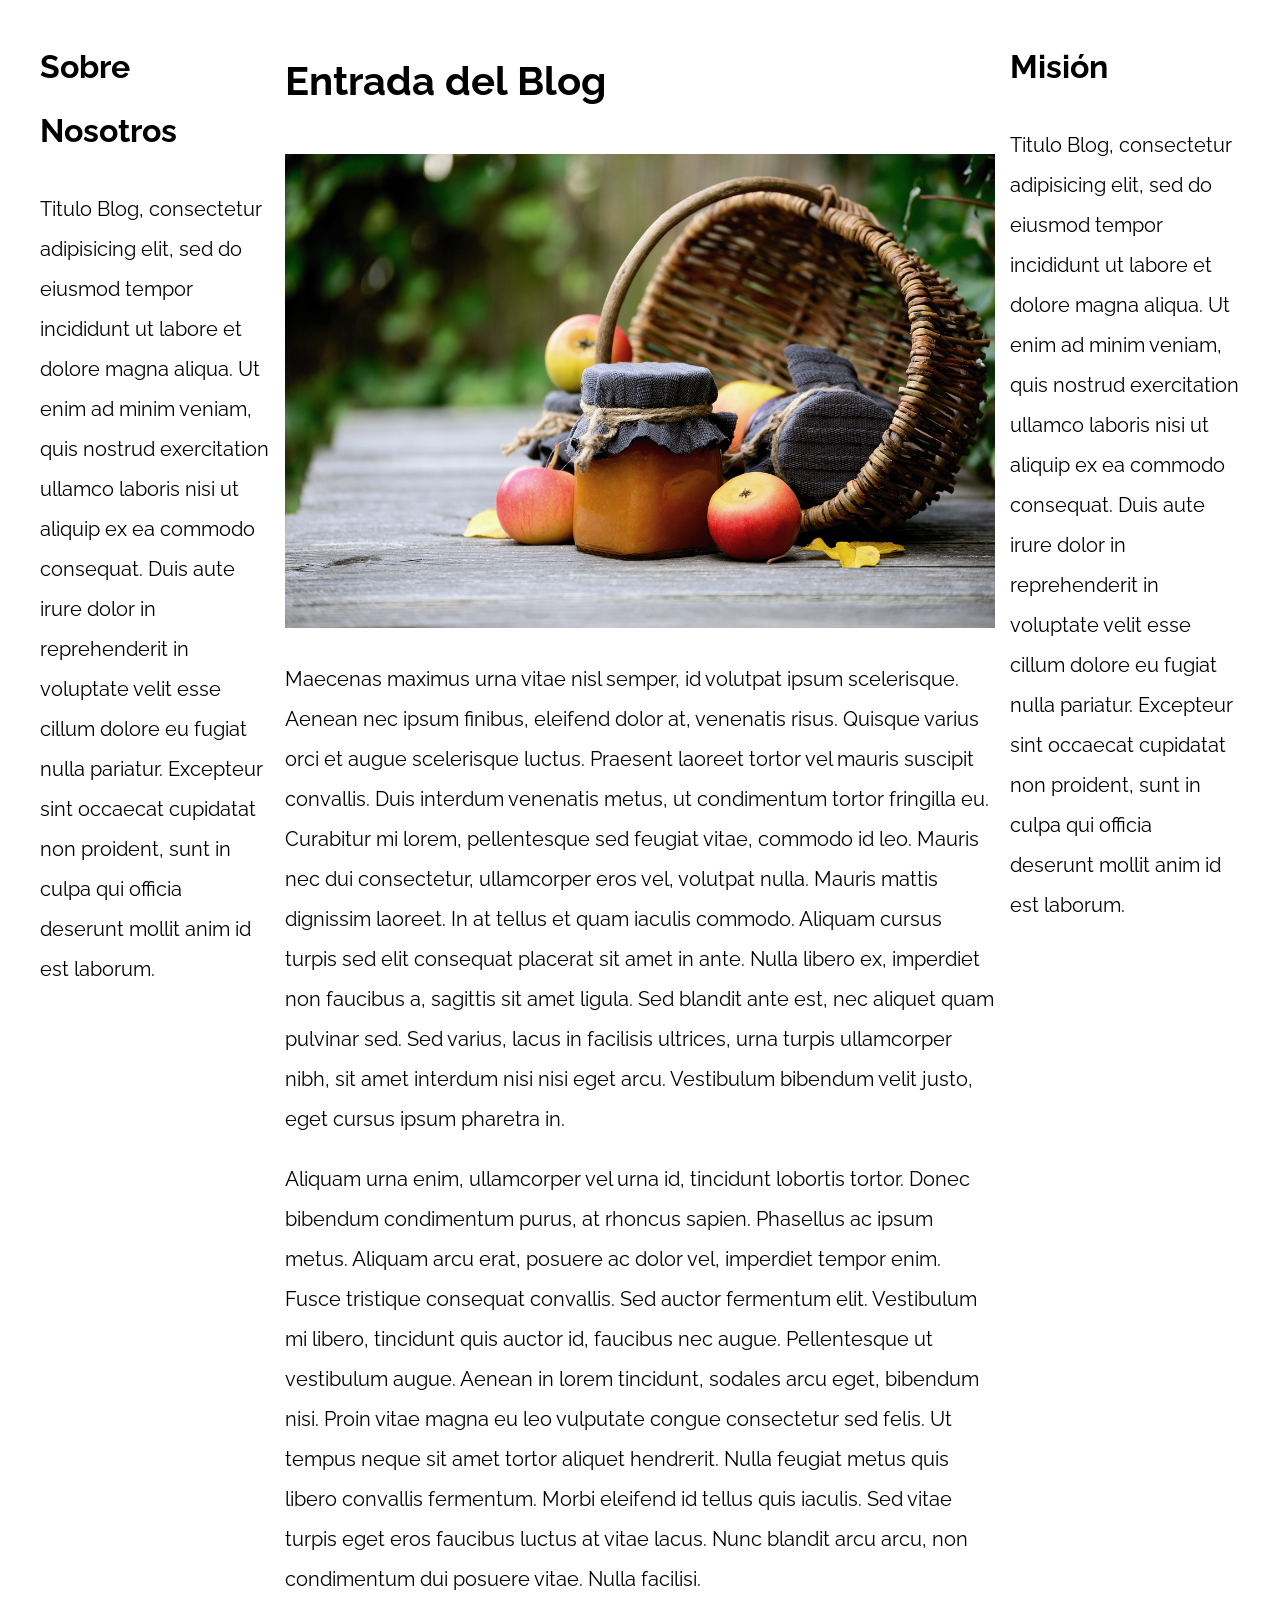
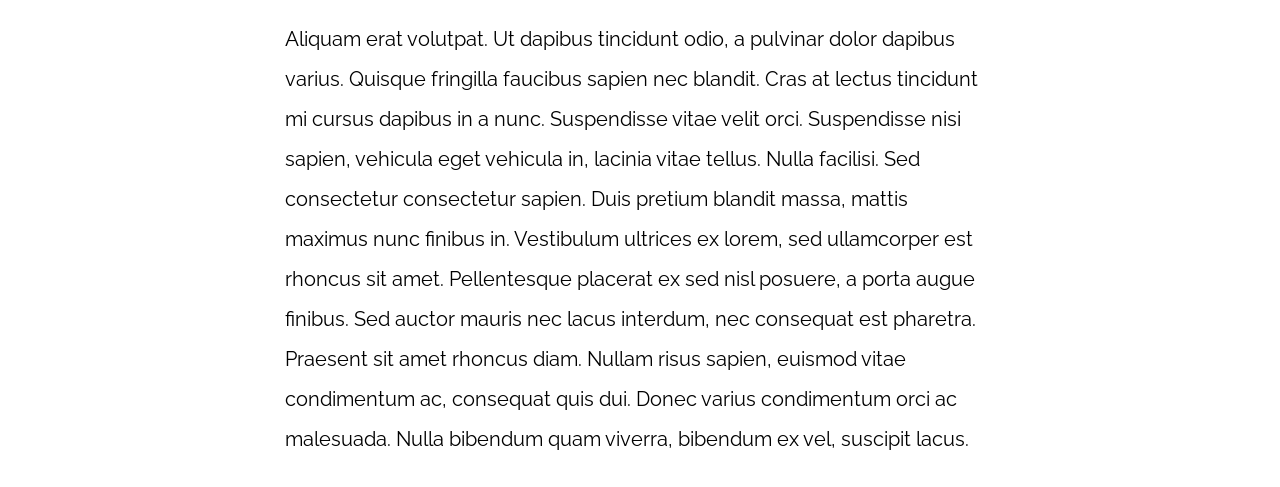
<file: PatronesRWD/06-3columnas_flexbox/index.html>
<!DOCTYPE html>
<html>

<head>
    <meta charset="utf-8">
    <title>Patrones Responsive Web Design</title>
    <link rel="stylesheet" href="https://necolas.github.io/normalize.css/8.0.1/normalize.css">
    <link href="https://fonts.googleapis.com/css?family=Raleway:400,700,900" rel="stylesheet">
    <link rel="stylesheet" href="css/styles.css">
    <meta name="viewport" content="width=device-width, initial-scale=1">
</head>

<body>

    <div class="contenedor contenedor-flex">
        <main class="contenido-principal">
            <article>
                <h1>Entrada del Blog</h1>
                <img src="img/imagen1.jpg">

                <p>Maecenas maximus urna vitae nisl semper, id volutpat ipsum scelerisque. Aenean nec ipsum finibus, eleifend dolor at, venenatis risus. Quisque varius orci et augue scelerisque luctus. Praesent laoreet tortor vel mauris suscipit convallis.
                    Duis interdum venenatis metus, ut condimentum tortor fringilla eu. Curabitur mi lorem, pellentesque sed feugiat vitae, commodo id leo. Mauris nec dui consectetur, ullamcorper eros vel, volutpat nulla. Mauris mattis dignissim laoreet.
                    In at tellus et quam iaculis commodo. Aliquam cursus turpis sed elit consequat placerat sit amet in ante. Nulla libero ex, imperdiet non faucibus a, sagittis sit amet ligula. Sed blandit ante est, nec aliquet quam pulvinar sed. Sed
                    varius, lacus in facilisis ultrices, urna turpis ullamcorper nibh, sit amet interdum nisi nisi eget arcu. Vestibulum bibendum velit justo, eget cursus ipsum pharetra in.</p>

                <p>Aliquam urna enim, ullamcorper vel urna id, tincidunt lobortis tortor. Donec bibendum condimentum purus, at rhoncus sapien. Phasellus ac ipsum metus. Aliquam arcu erat, posuere ac dolor vel, imperdiet tempor enim. Fusce tristique consequat
                    convallis. Sed auctor fermentum elit. Vestibulum mi libero, tincidunt quis auctor id, faucibus nec augue. Pellentesque ut vestibulum augue. Aenean in lorem tincidunt, sodales arcu eget, bibendum nisi. Proin vitae magna eu leo vulputate
                    congue consectetur sed felis. Ut tempus neque sit amet tortor aliquet hendrerit. Nulla feugiat metus quis libero convallis fermentum. Morbi eleifend id tellus quis iaculis. Sed vitae turpis eget eros faucibus luctus at vitae lacus.
                    Nunc blandit arcu arcu, non condimentum dui posuere vitae. Nulla facilisi.</p>

                <p>Aliquam erat volutpat. Ut dapibus tincidunt odio, a pulvinar dolor dapibus varius. Quisque fringilla faucibus sapien nec blandit. Cras at lectus tincidunt mi cursus dapibus in a nunc. Suspendisse vitae velit orci. Suspendisse nisi sapien,
                    vehicula eget vehicula in, lacinia vitae tellus. Nulla facilisi. Sed consectetur consectetur sapien. Duis pretium blandit massa, mattis maximus nunc finibus in. Vestibulum ultrices ex lorem, sed ullamcorper est rhoncus sit amet. Pellentesque
                    placerat ex sed nisl posuere, a porta augue finibus. Sed auctor mauris nec lacus interdum, nec consequat est pharetra. Praesent sit amet rhoncus diam. Nullam risus sapien, euismod vitae condimentum ac, consequat quis dui. Donec varius
                    condimentum orci ac malesuada. Nulla bibendum quam viverra, bibendum ex vel, suscipit lacus.</p>

            </article>
        </main>

        <aside class="sidebar-1 sidebar">
            <h2>Sobre Nosotros</h2>
            <p>Titulo Blog, consectetur adipisicing elit, sed do eiusmod tempor incididunt ut labore et dolore magna aliqua. Ut enim ad minim veniam, quis nostrud exercitation ullamco laboris nisi ut aliquip ex ea commodo consequat. Duis aute irure dolor
                in reprehenderit in voluptate velit esse cillum dolore eu fugiat nulla pariatur. Excepteur sint occaecat cupidatat non proident, sunt in culpa qui officia deserunt mollit anim id est laborum.</p>
        </aside>
        <aside class="sidebar-2 sidebar">
            <h2>Misión</h2>
            <p>Titulo Blog, consectetur adipisicing elit, sed do eiusmod tempor incididunt ut labore et dolore magna aliqua. Ut enim ad minim veniam, quis nostrud exercitation ullamco laboris nisi ut aliquip ex ea commodo consequat. Duis aute irure dolor
                in reprehenderit in voluptate velit esse cillum dolore eu fugiat nulla pariatur. Excepteur sint occaecat cupidatat non proident, sunt in culpa qui officia deserunt mollit anim id est laborum.</p>
        </aside>
    </div>

</body>

</html>
</file>
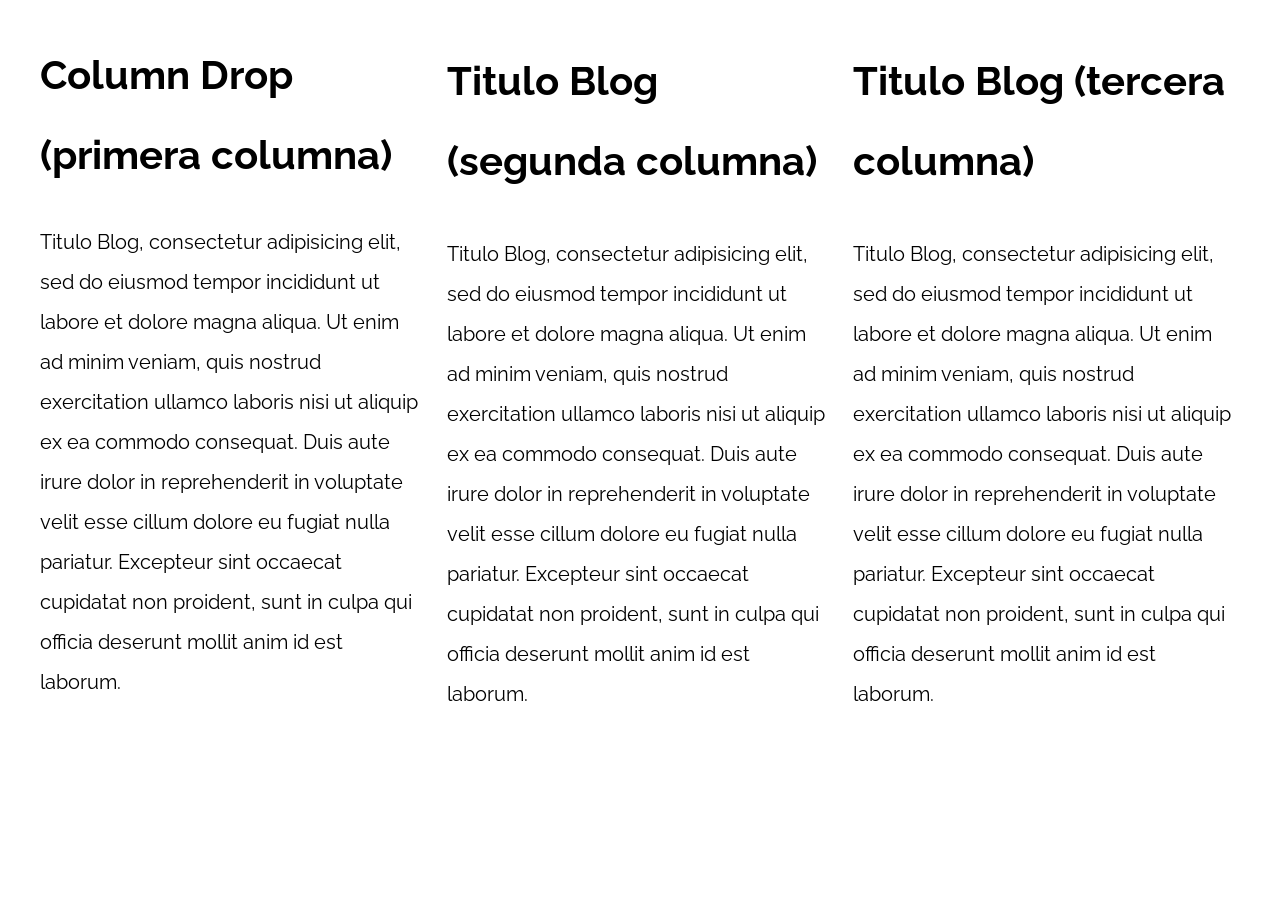
<file: PatronesRWD/07-column_drop_css_grid/index.html>
<!DOCTYPE html>
<html>

<head>
    <meta charset="utf-8">
    <title>Patrones Responsive Web Design</title>
    <link rel="stylesheet" href="https://necolas.github.io/normalize.css/8.0.1/normalize.css">
    <link href="https://fonts.googleapis.com/css?family=Raleway:400,700,900" rel="stylesheet">
    <link rel="stylesheet" href="css/styles.css">
    <meta name="viewport" content="width=device-width, initial-scale=1">
</head>

<body>

    <div class="contenedor column-drop-css">
        <main>
            <h1>Column Drop (primera columna)</h1>
            <p>
                Titulo Blog, consectetur adipisicing elit, sed do eiusmod tempor incididunt ut labore et dolore magna aliqua. Ut enim ad minim veniam, quis nostrud exercitation ullamco laboris nisi ut aliquip ex ea commodo consequat. Duis aute irure dolor in reprehenderit
                in voluptate velit esse cillum dolore eu fugiat nulla pariatur. Excepteur sint occaecat cupidatat non proident, sunt in culpa qui officia deserunt mollit anim id est laborum.
            </p>
        </main>

        <aside class="primera">
            <h1>Titulo Blog (segunda columna)</h1>
            <p>
                Titulo Blog, consectetur adipisicing elit, sed do eiusmod tempor incididunt ut labore et dolore magna aliqua. Ut enim ad minim veniam, quis nostrud exercitation ullamco laboris nisi ut aliquip ex ea commodo consequat. Duis aute irure dolor in reprehenderit
                in voluptate velit esse cillum dolore eu fugiat nulla pariatur. Excepteur sint occaecat cupidatat non proident, sunt in culpa qui officia deserunt mollit anim id est laborum.
            </p>
        </aside>

        <aside class="segunda">
            <h1>Titulo Blog (tercera columna)</h1>
            <p>
                Titulo Blog, consectetur adipisicing elit, sed do eiusmod tempor incididunt ut labore et dolore magna aliqua. Ut enim ad minim veniam, quis nostrud exercitation ullamco laboris nisi ut aliquip ex ea commodo consequat. Duis aute irure dolor in reprehenderit
                in voluptate velit esse cillum dolore eu fugiat nulla pariatur. Excepteur sint occaecat cupidatat non proident, sunt in culpa qui officia deserunt mollit anim id est laborum.
            </p>
        </aside>
    </div>

</body>

</html>
</file>
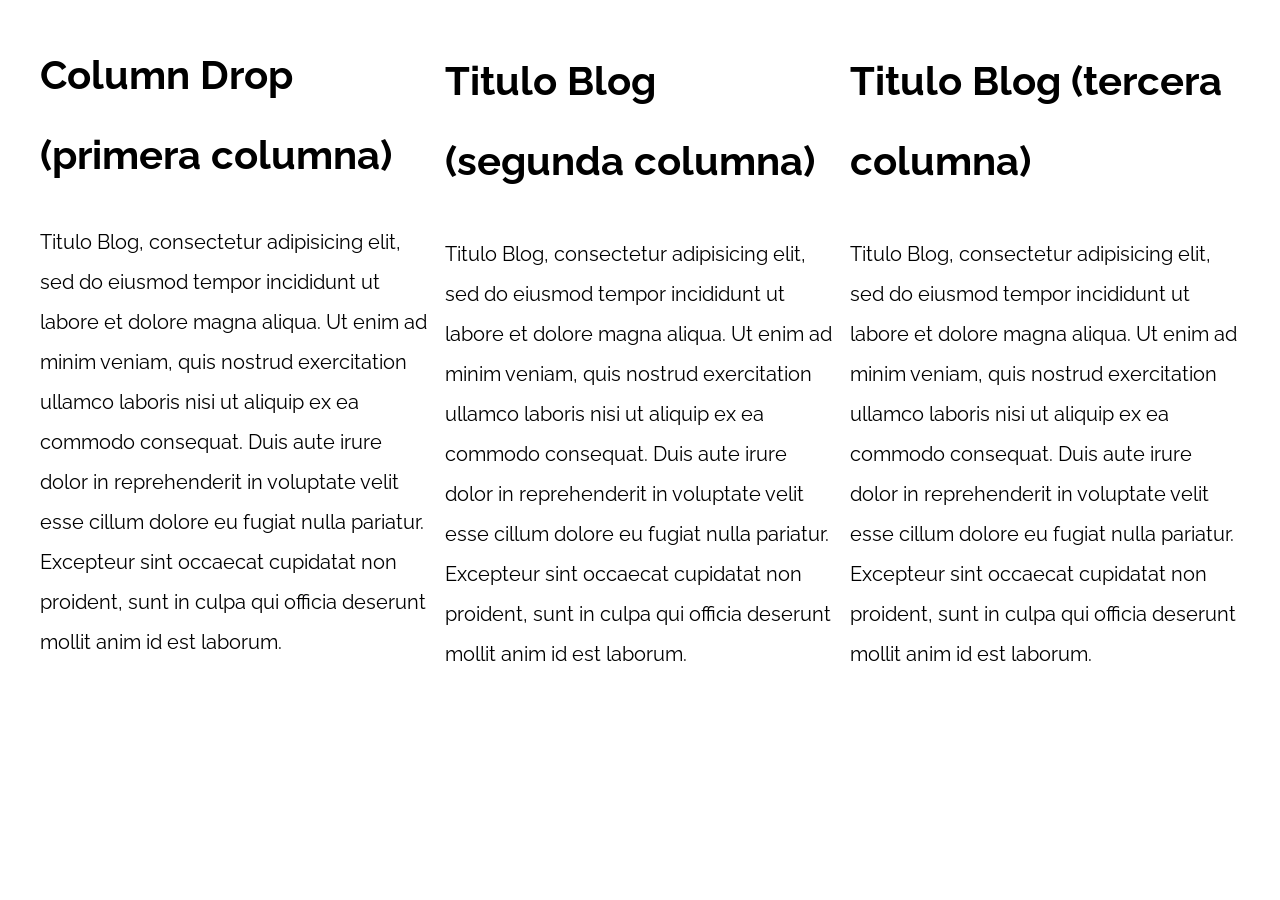
<file: PatronesRWD/08-column_drop_flexbox/index.html>
<!DOCTYPE html>
<html>

<head>
    <meta charset="utf-8">
    <title>Patrones Responsive Web Design</title>
    <link rel="stylesheet" href="https://necolas.github.io/normalize.css/8.0.1/normalize.css">
    <link href="https://fonts.googleapis.com/css?family=Raleway:400,700,900" rel="stylesheet">
    <link rel="stylesheet" href="css/styles.css">
    <meta name="viewport" content="width=device-width, initial-scale=1">
</head>

<body>

    <div class="contenedor column-drop-flex">
        <main class="contenido-principal">
            <h1>Column Drop (primera columna)</h1>
            <p>
                Titulo Blog, consectetur adipisicing elit, sed do eiusmod tempor incididunt ut labore et dolore magna aliqua. Ut enim ad minim veniam, quis nostrud exercitation ullamco laboris nisi ut aliquip ex ea commodo consequat. Duis aute irure dolor in reprehenderit
                in voluptate velit esse cillum dolore eu fugiat nulla pariatur. Excepteur sint occaecat cupidatat non proident, sunt in culpa qui officia deserunt mollit anim id est laborum.
            </p>
        </main>

        <aside class="primera">
            <h1>Titulo Blog (segunda columna)</h1>
            <p>
                Titulo Blog, consectetur adipisicing elit, sed do eiusmod tempor incididunt ut labore et dolore magna aliqua. Ut enim ad minim veniam, quis nostrud exercitation ullamco laboris nisi ut aliquip ex ea commodo consequat. Duis aute irure dolor in reprehenderit
                in voluptate velit esse cillum dolore eu fugiat nulla pariatur. Excepteur sint occaecat cupidatat non proident, sunt in culpa qui officia deserunt mollit anim id est laborum.
            </p>
        </aside>

        <aside class="segunda">
            <h1>Titulo Blog (tercera columna)</h1>
            <p>
                Titulo Blog, consectetur adipisicing elit, sed do eiusmod tempor incididunt ut labore et dolore magna aliqua. Ut enim ad minim veniam, quis nostrud exercitation ullamco laboris nisi ut aliquip ex ea commodo consequat. Duis aute irure dolor in reprehenderit
                in voluptate velit esse cillum dolore eu fugiat nulla pariatur. Excepteur sint occaecat cupidatat non proident, sunt in culpa qui officia deserunt mollit anim id est laborum.
            </p>
        </aside>
    </div>

</body>

</html>
</file>
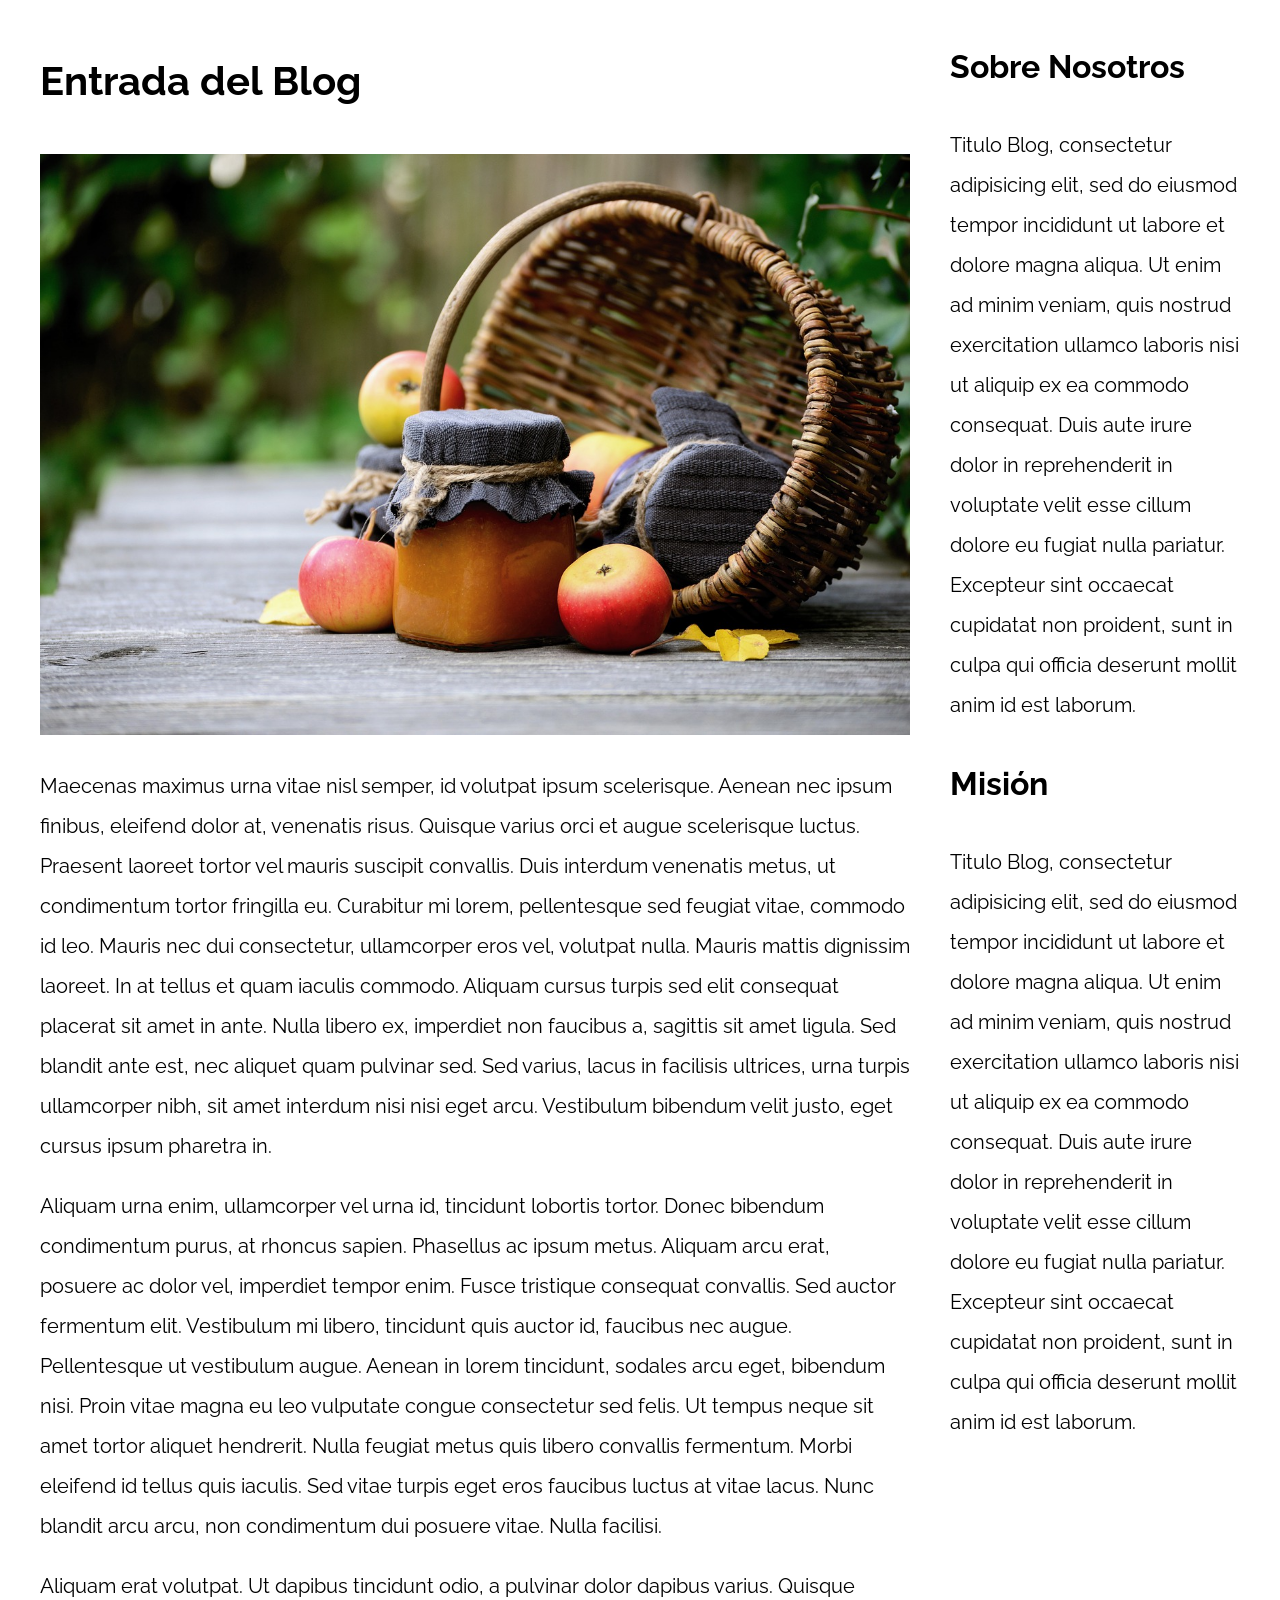
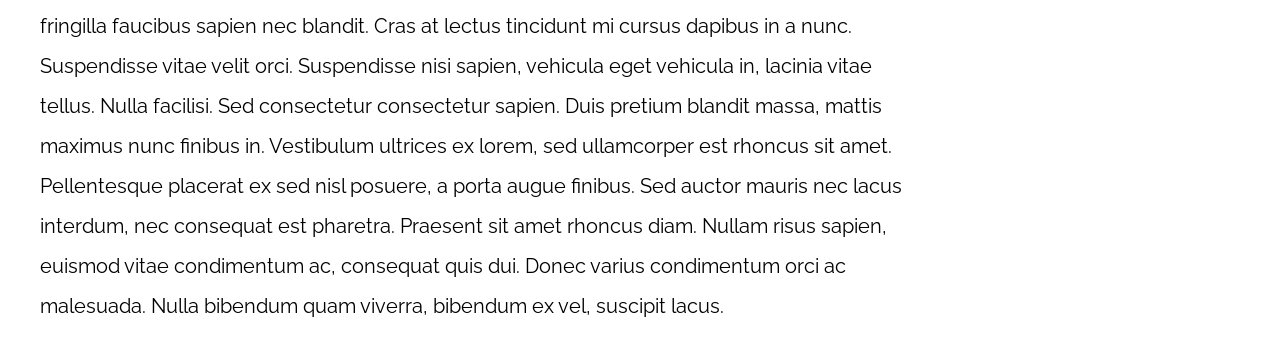
<file: PatronesRWD/09-con_sidebar_css_grid/index.html>
<!DOCTYPE html>
<html>

<head>
    <meta charset="utf-8">
    <title>Patrones Responsive Web Design</title>
    <link rel="stylesheet" href="https://necolas.github.io/normalize.css/8.0.1/normalize.css">
    <link href="https://fonts.googleapis.com/css?family=Raleway:400,700,900" rel="stylesheet">
    <link rel="stylesheet" href="css/styles.css">
    <meta name="viewport" content="width=device-width, initial-scale=1">
</head>

<body>

    <div class="contenedor con-sidebar">
        <article>
            <h1>Entrada del Blog</h1>
            <img src="img/imagen1.jpg">

            <p>Maecenas maximus urna vitae nisl semper, id volutpat ipsum scelerisque. Aenean nec ipsum finibus, eleifend dolor at, venenatis risus. Quisque varius orci et augue scelerisque luctus. Praesent laoreet tortor vel mauris suscipit convallis. Duis
                interdum venenatis metus, ut condimentum tortor fringilla eu. Curabitur mi lorem, pellentesque sed feugiat vitae, commodo id leo. Mauris nec dui consectetur, ullamcorper eros vel, volutpat nulla. Mauris mattis dignissim laoreet. In at
                tellus et quam iaculis commodo. Aliquam cursus turpis sed elit consequat placerat sit amet in ante. Nulla libero ex, imperdiet non faucibus a, sagittis sit amet ligula. Sed blandit ante est, nec aliquet quam pulvinar sed. Sed varius, lacus
                in facilisis ultrices, urna turpis ullamcorper nibh, sit amet interdum nisi nisi eget arcu. Vestibulum bibendum velit justo, eget cursus ipsum pharetra in.</p>

            <p>Aliquam urna enim, ullamcorper vel urna id, tincidunt lobortis tortor. Donec bibendum condimentum purus, at rhoncus sapien. Phasellus ac ipsum metus. Aliquam arcu erat, posuere ac dolor vel, imperdiet tempor enim. Fusce tristique consequat
                convallis. Sed auctor fermentum elit. Vestibulum mi libero, tincidunt quis auctor id, faucibus nec augue. Pellentesque ut vestibulum augue. Aenean in lorem tincidunt, sodales arcu eget, bibendum nisi. Proin vitae magna eu leo vulputate
                congue consectetur sed felis. Ut tempus neque sit amet tortor aliquet hendrerit. Nulla feugiat metus quis libero convallis fermentum. Morbi eleifend id tellus quis iaculis. Sed vitae turpis eget eros faucibus luctus at vitae lacus. Nunc
                blandit arcu arcu, non condimentum dui posuere vitae. Nulla facilisi.</p>

            <p>Aliquam erat volutpat. Ut dapibus tincidunt odio, a pulvinar dolor dapibus varius. Quisque fringilla faucibus sapien nec blandit. Cras at lectus tincidunt mi cursus dapibus in a nunc. Suspendisse vitae velit orci. Suspendisse nisi sapien,
                vehicula eget vehicula in, lacinia vitae tellus. Nulla facilisi. Sed consectetur consectetur sapien. Duis pretium blandit massa, mattis maximus nunc finibus in. Vestibulum ultrices ex lorem, sed ullamcorper est rhoncus sit amet. Pellentesque
                placerat ex sed nisl posuere, a porta augue finibus. Sed auctor mauris nec lacus interdum, nec consequat est pharetra. Praesent sit amet rhoncus diam. Nullam risus sapien, euismod vitae condimentum ac, consequat quis dui. Donec varius
                condimentum orci ac malesuada. Nulla bibendum quam viverra, bibendum ex vel, suscipit lacus.</p>
        </article>
        <aside>
            <h2>Sobre Nosotros</h2>
            <p>Titulo Blog, consectetur adipisicing elit, sed do eiusmod tempor incididunt ut labore et dolore magna aliqua. Ut enim ad minim veniam, quis nostrud exercitation ullamco laboris nisi ut aliquip ex ea commodo consequat. Duis aute irure dolor
                in reprehenderit in voluptate velit esse cillum dolore eu fugiat nulla pariatur. Excepteur sint occaecat cupidatat non proident, sunt in culpa qui officia deserunt mollit anim id est laborum.</p>


            <h2>Misión</h2>
            <p>Titulo Blog, consectetur adipisicing elit, sed do eiusmod tempor incididunt ut labore et dolore magna aliqua. Ut enim ad minim veniam, quis nostrud exercitation ullamco laboris nisi ut aliquip ex ea commodo consequat. Duis aute irure dolor
                in reprehenderit in voluptate velit esse cillum dolore eu fugiat nulla pariatur. Excepteur sint occaecat cupidatat non proident, sunt in culpa qui officia deserunt mollit anim id est laborum.</p>
        </aside>
    </div>

</body>

</html>
</file>
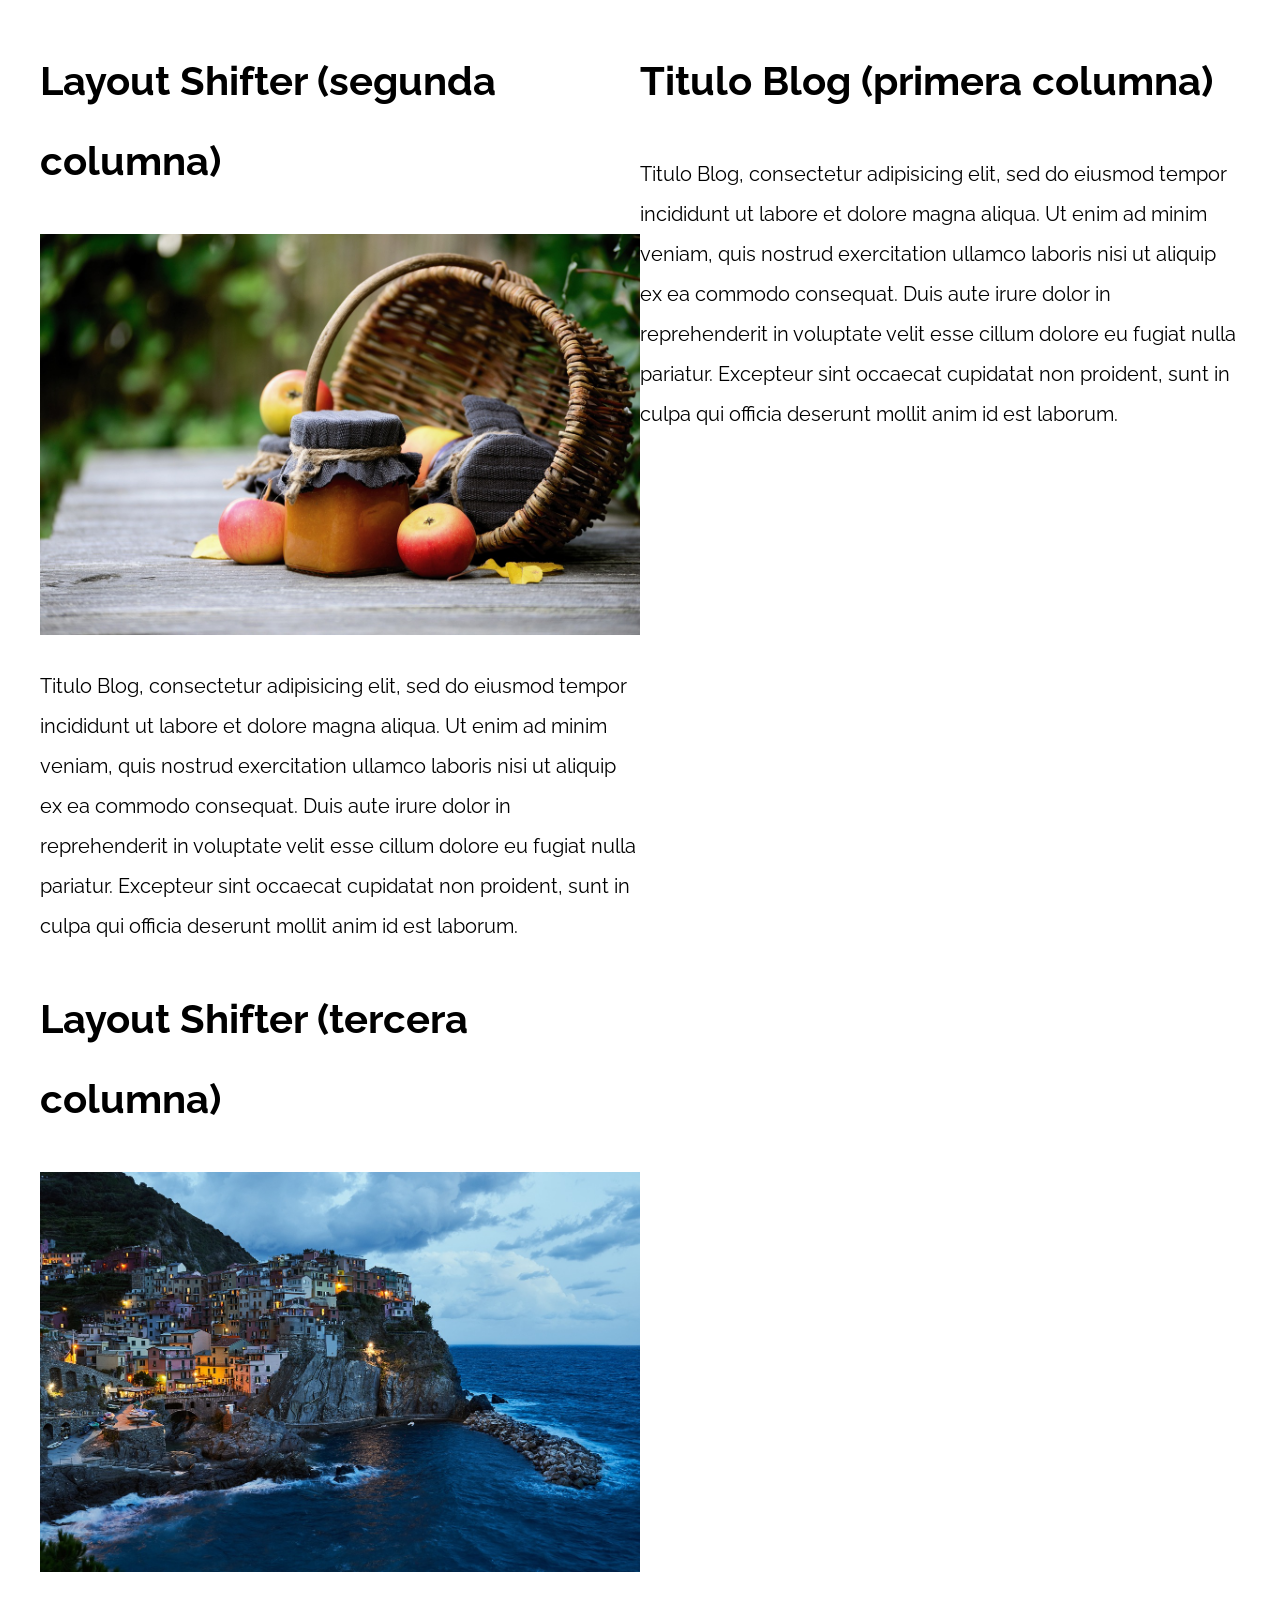
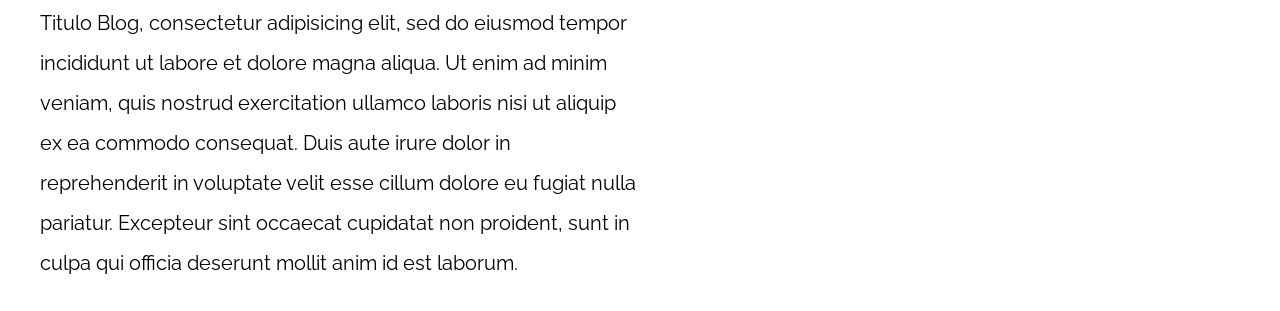
<file: PatronesRWD/11-layout_shifter_css_grid/index.html>
<!DOCTYPE html>
<html>

<head>
    <meta charset="utf-8">
    <title>Patrones Responsive Web Design</title>
    <link rel="stylesheet" href="https://necolas.github.io/normalize.css/8.0.1/normalize.css">
    <link href="https://fonts.googleapis.com/css?family=Raleway:400,700,900" rel="stylesheet">
    <link rel="stylesheet" href="css/styles.css">
    <meta name="viewport" content="width=device-width, initial-scale=1">
</head>

<body>

    <div class="contenedor layout-shifter">
        <aside class="sidebar">
            <h1>Titulo Blog (primera columna)</h1>
            <p>
                Titulo Blog, consectetur adipisicing elit, sed do eiusmod tempor incididunt ut labore et dolore magna aliqua. Ut enim ad minim veniam, quis nostrud exercitation ullamco laboris nisi ut aliquip ex ea commodo consequat. Duis aute irure dolor in reprehenderit
                in voluptate velit esse cillum dolore eu fugiat nulla pariatur. Excepteur sint occaecat cupidatat non proident, sunt in culpa qui officia deserunt mollit anim id est laborum.
            </p>
        </aside>

        <main class="contenido-principal">
            <article class="entrada-blog">
                <h1>Layout Shifter (segunda columna)</h1>
                <img src="img/imagen1.jpg">
                <p>
                    Titulo Blog, consectetur adipisicing elit, sed do eiusmod tempor incididunt ut labore et dolore magna aliqua. Ut enim ad minim veniam, quis nostrud exercitation ullamco laboris nisi ut aliquip ex ea commodo consequat. Duis aute irure dolor in reprehenderit
                    in voluptate velit esse cillum dolore eu fugiat nulla pariatur. Excepteur sint occaecat cupidatat non proident, sunt in culpa qui officia deserunt mollit anim id est laborum.
                </p>
            </article>

            <article class="entrada-blog">
                <h1>Layout Shifter (tercera columna)</h1>
                <img src="img/imagen2.jpg">
                <p>
                    Titulo Blog, consectetur adipisicing elit, sed do eiusmod tempor incididunt ut labore et dolore magna aliqua. Ut enim ad minim veniam, quis nostrud exercitation ullamco laboris nisi ut aliquip ex ea commodo consequat. Duis aute irure dolor in reprehenderit
                    in voluptate velit esse cillum dolore eu fugiat nulla pariatur. Excepteur sint occaecat cupidatat non proident, sunt in culpa qui officia deserunt mollit anim id est laborum.
                </p>
            </article>
        </main>
    </div>

</body>

</html>
</file>
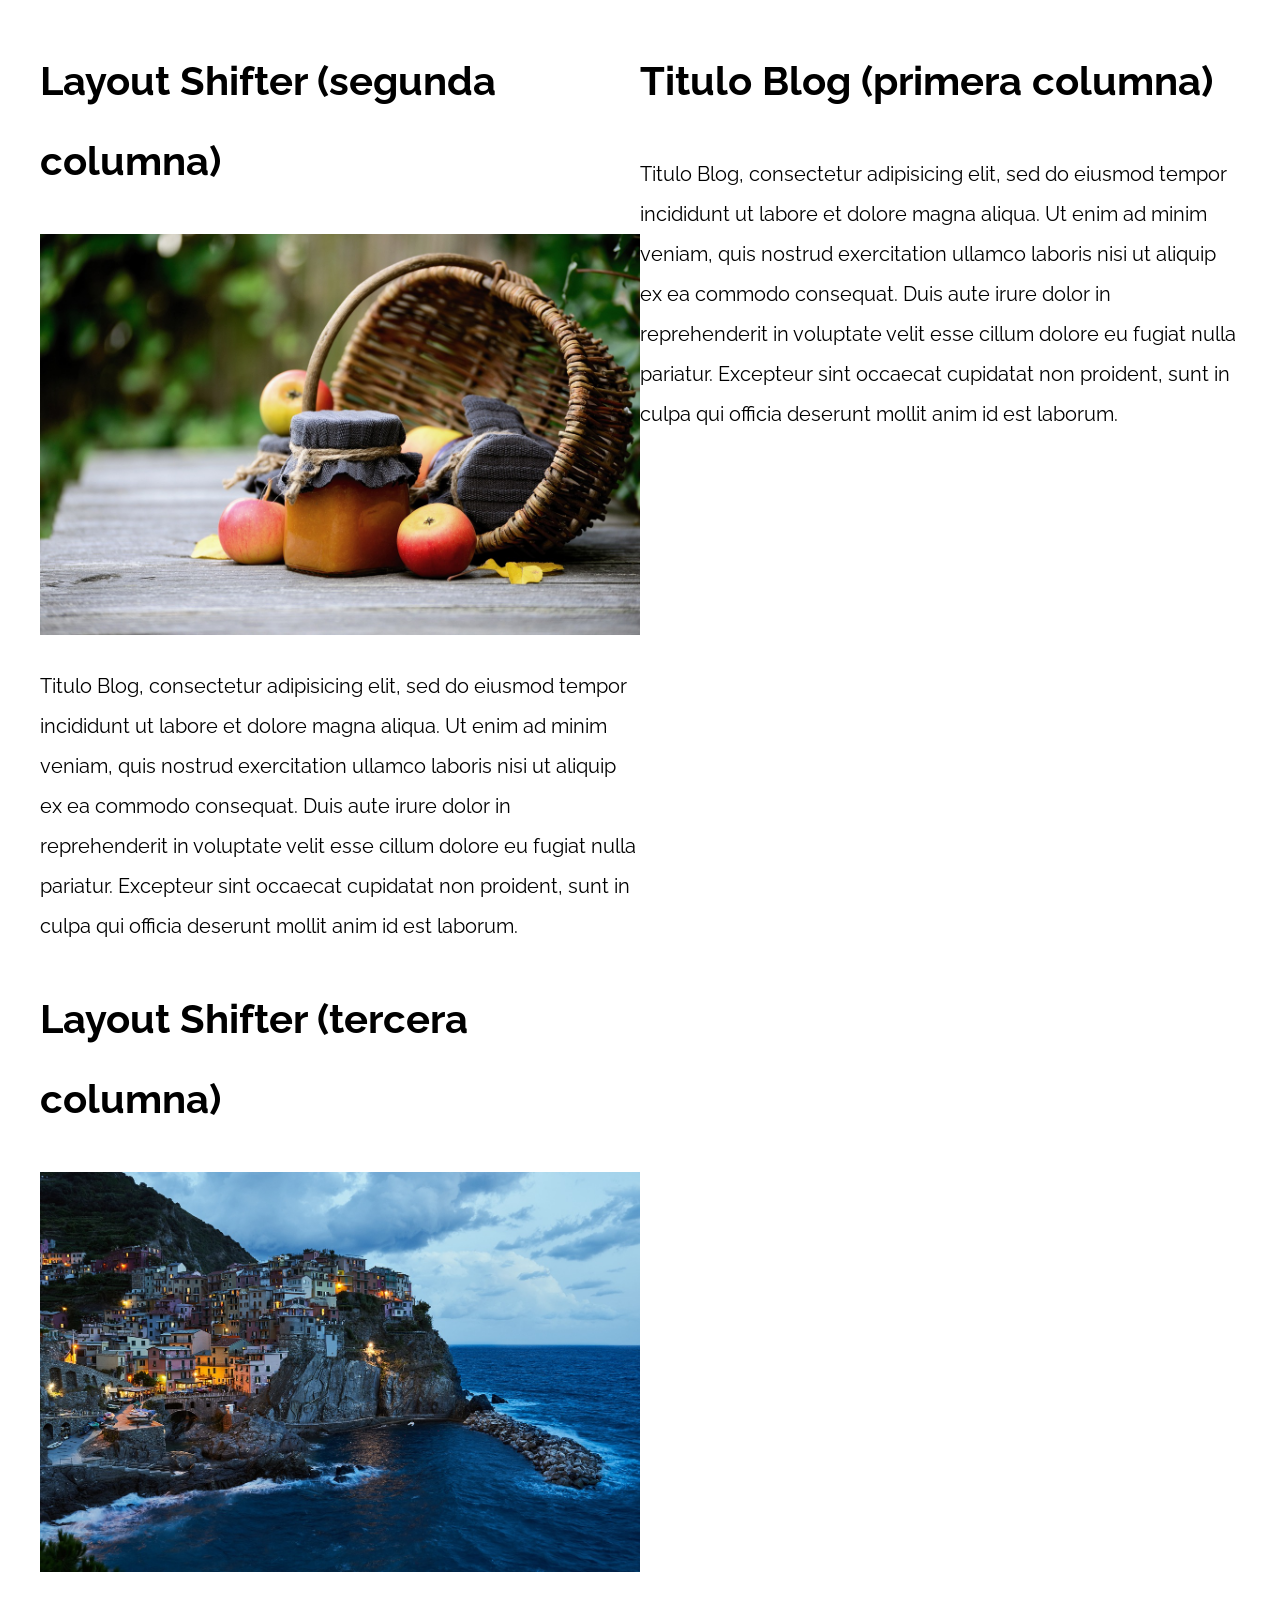
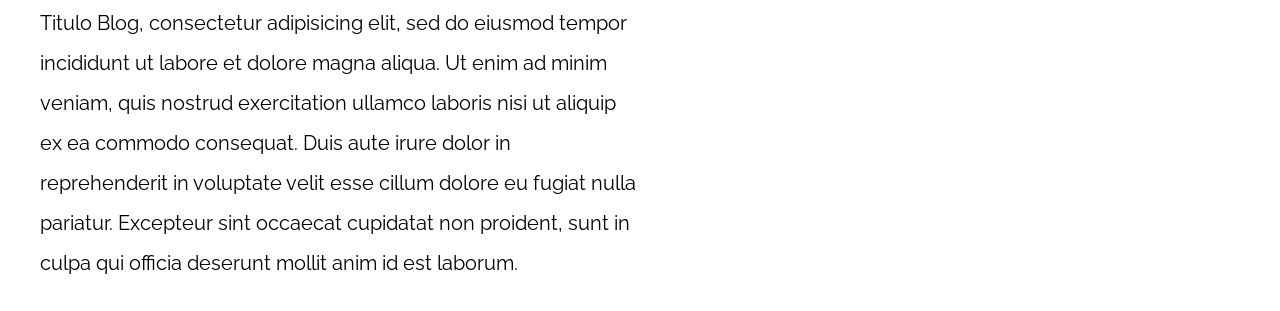
<file: PatronesRWD/12-layout_shifter_flexbox/index.html>
<!DOCTYPE html>
<html>

<head>
    <meta charset="utf-8">
    <title>Patrones Responsive Web Design</title>
    <link rel="stylesheet" href="https://necolas.github.io/normalize.css/8.0.1/normalize.css">
    <link href="https://fonts.googleapis.com/css?family=Raleway:400,700,900" rel="stylesheet">
    <link rel="stylesheet" href="css/styles.css">
    <meta name="viewport" content="width=device-width, initial-scale=1">
</head>

<body>

    <div class="contenedor layout-sifter">
        <aside class="sidebar">
            <h1>Titulo Blog (primera columna)</h1>
            <p>
                Titulo Blog, consectetur adipisicing elit, sed do eiusmod tempor incididunt ut labore et dolore magna aliqua. Ut enim ad minim veniam, quis nostrud exercitation ullamco laboris nisi ut aliquip ex ea commodo consequat. Duis aute irure dolor in reprehenderit
                in voluptate velit esse cillum dolore eu fugiat nulla pariatur. Excepteur sint occaecat cupidatat non proident, sunt in culpa qui officia deserunt mollit anim id est laborum.
            </p>
        </aside>

        <main class="contenido-principal">
            <article class="entrada-blog">
                <h1>Layout Shifter (segunda columna)</h1>
                <img src="img/imagen1.jpg">
                <p>
                    Titulo Blog, consectetur adipisicing elit, sed do eiusmod tempor incididunt ut labore et dolore magna aliqua. Ut enim ad minim veniam, quis nostrud exercitation ullamco laboris nisi ut aliquip ex ea commodo consequat. Duis aute irure dolor in reprehenderit
                    in voluptate velit esse cillum dolore eu fugiat nulla pariatur. Excepteur sint occaecat cupidatat non proident, sunt in culpa qui officia deserunt mollit anim id est laborum.
                </p>
            </article>

            <article class="entrada-blog">
                <h1>Layout Shifter (tercera columna)</h1>
                <img src="img/imagen2.jpg">
                <p>
                    Titulo Blog, consectetur adipisicing elit, sed do eiusmod tempor incididunt ut labore et dolore magna aliqua. Ut enim ad minim veniam, quis nostrud exercitation ullamco laboris nisi ut aliquip ex ea commodo consequat. Duis aute irure dolor in reprehenderit
                    in voluptate velit esse cillum dolore eu fugiat nulla pariatur. Excepteur sint occaecat cupidatat non proident, sunt in culpa qui officia deserunt mollit anim id est laborum.
                </p>
            </article>
        </main>
    </div>

</body>

</html>
</file>
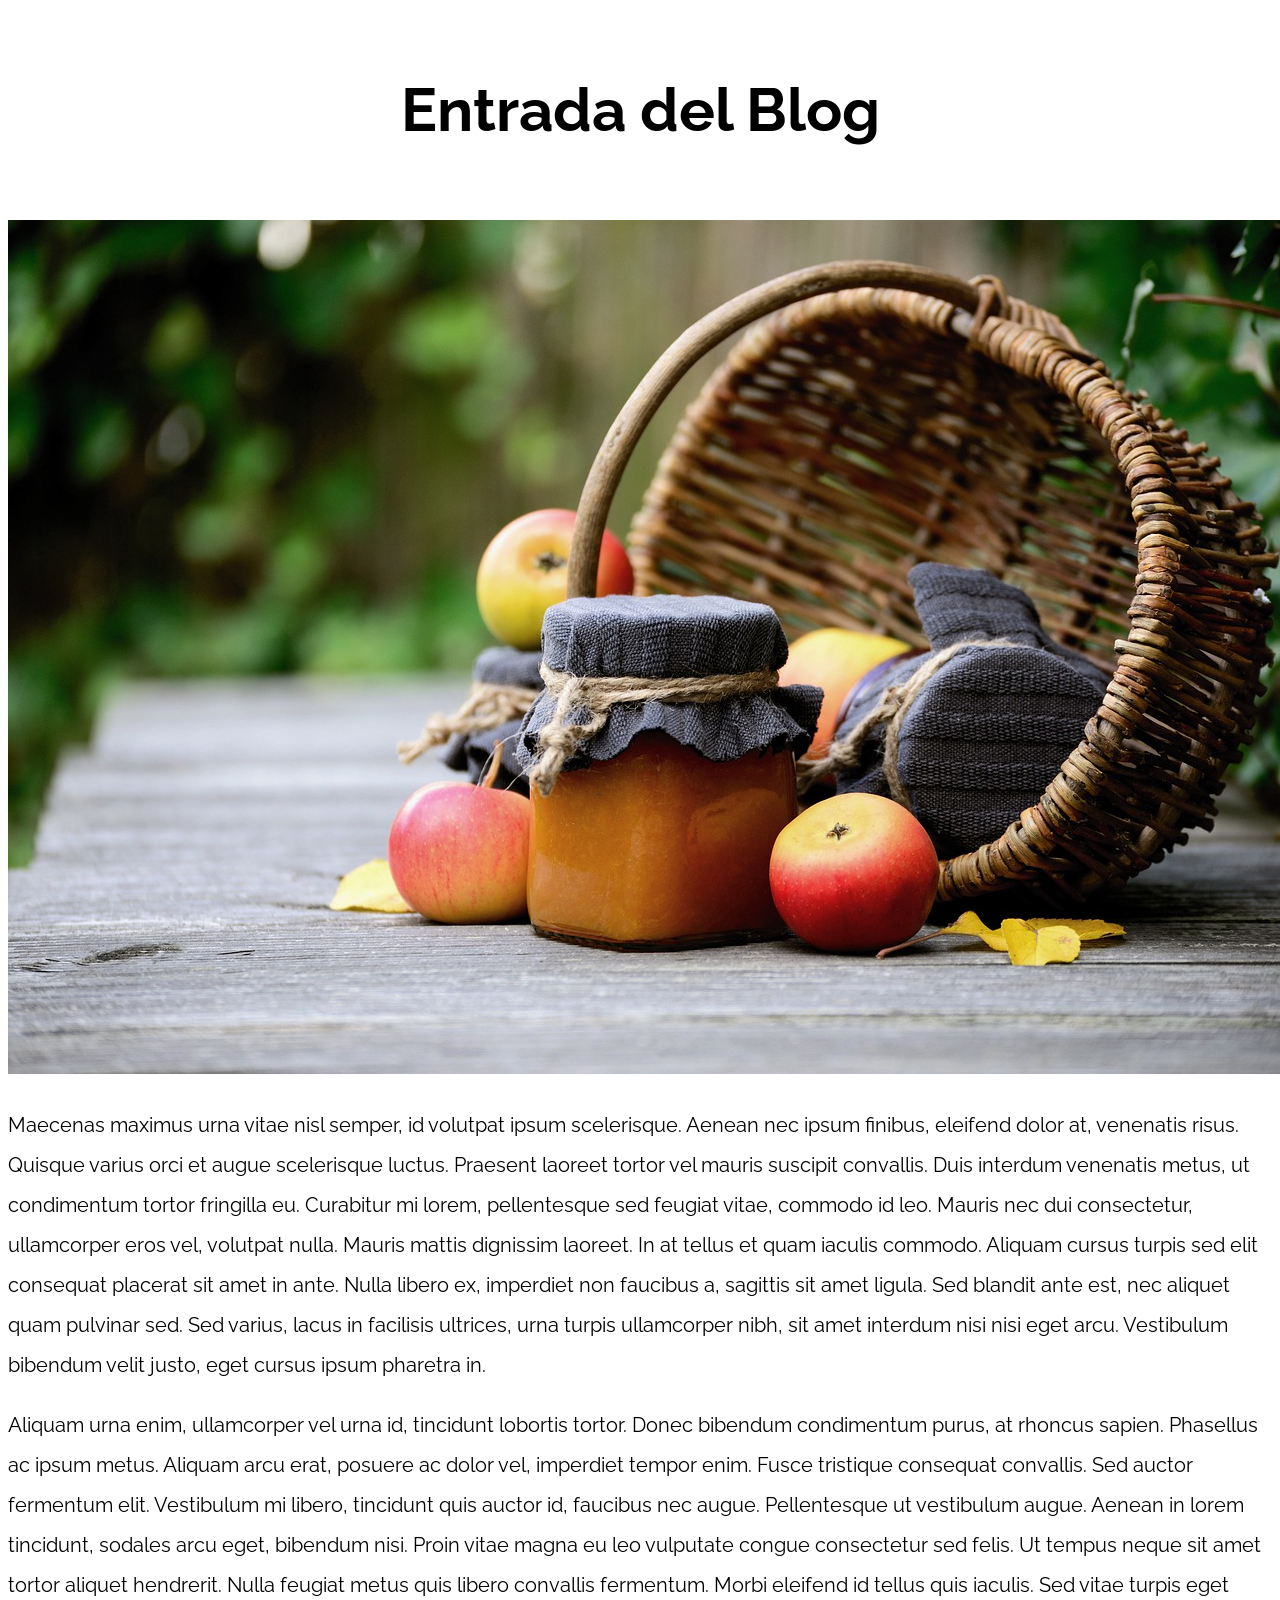
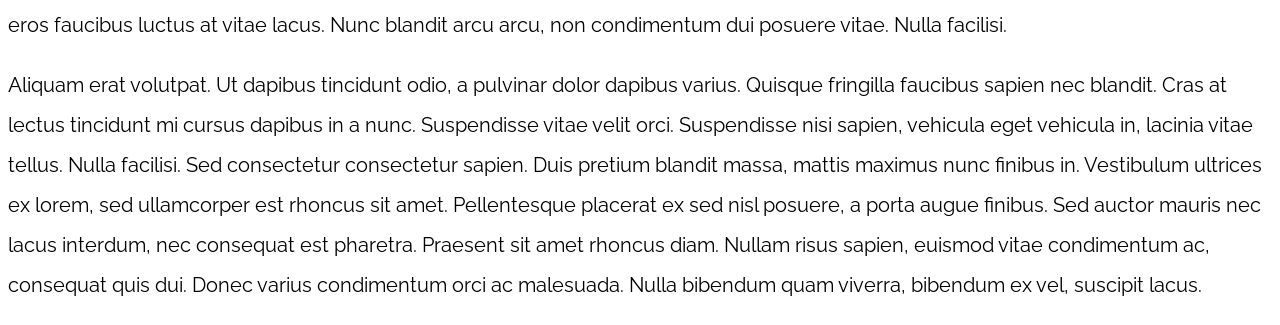
<file: PatronesRWD/13-mostly_fluid/index.html>
<!DOCTYPE html>
<html>

<head>
    <meta charset="utf-8">
    <title>Patrones Responsive Web Design</title>
    <link rel="stylesheet" href="https://necolas.github.io/normalize.css/8.0.1/normalize.css">
    <link href="https://fonts.googleapis.com/css?family=Raleway:400,700,900" rel="stylesheet">
    <link rel="stylesheet" href="css/styles.css">
    <meta name="viewport" content="width=device-width, initial-scale=1">
</head>

<body>

    <div class="contenedor">
        <article class="entrada-blog">
            <h1>Entrada del Blog</h1>
            <img src="img/imagen1.jpg">

            <p>Maecenas maximus urna vitae nisl semper, id volutpat ipsum scelerisque. Aenean nec ipsum finibus, eleifend dolor at, venenatis risus. Quisque varius orci et augue scelerisque luctus. Praesent laoreet tortor vel mauris suscipit convallis. Duis
                interdum venenatis metus, ut condimentum tortor fringilla eu. Curabitur mi lorem, pellentesque sed feugiat vitae, commodo id leo. Mauris nec dui consectetur, ullamcorper eros vel, volutpat nulla. Mauris mattis dignissim laoreet. In at
                tellus et quam iaculis commodo. Aliquam cursus turpis sed elit consequat placerat sit amet in ante. Nulla libero ex, imperdiet non faucibus a, sagittis sit amet ligula. Sed blandit ante est, nec aliquet quam pulvinar sed. Sed varius, lacus
                in facilisis ultrices, urna turpis ullamcorper nibh, sit amet interdum nisi nisi eget arcu. Vestibulum bibendum velit justo, eget cursus ipsum pharetra in.</p>

            <p>Aliquam urna enim, ullamcorper vel urna id, tincidunt lobortis tortor. Donec bibendum condimentum purus, at rhoncus sapien. Phasellus ac ipsum metus. Aliquam arcu erat, posuere ac dolor vel, imperdiet tempor enim. Fusce tristique consequat
                convallis. Sed auctor fermentum elit. Vestibulum mi libero, tincidunt quis auctor id, faucibus nec augue. Pellentesque ut vestibulum augue. Aenean in lorem tincidunt, sodales arcu eget, bibendum nisi. Proin vitae magna eu leo vulputate
                congue consectetur sed felis. Ut tempus neque sit amet tortor aliquet hendrerit. Nulla feugiat metus quis libero convallis fermentum. Morbi eleifend id tellus quis iaculis. Sed vitae turpis eget eros faucibus luctus at vitae lacus. Nunc
                blandit arcu arcu, non condimentum dui posuere vitae. Nulla facilisi.</p>

            <p>Aliquam erat volutpat. Ut dapibus tincidunt odio, a pulvinar dolor dapibus varius. Quisque fringilla faucibus sapien nec blandit. Cras at lectus tincidunt mi cursus dapibus in a nunc. Suspendisse vitae velit orci. Suspendisse nisi sapien,
                vehicula eget vehicula in, lacinia vitae tellus. Nulla facilisi. Sed consectetur consectetur sapien. Duis pretium blandit massa, mattis maximus nunc finibus in. Vestibulum ultrices ex lorem, sed ullamcorper est rhoncus sit amet. Pellentesque
                placerat ex sed nisl posuere, a porta augue finibus. Sed auctor mauris nec lacus interdum, nec consequat est pharetra. Praesent sit amet rhoncus diam. Nullam risus sapien, euismod vitae condimentum ac, consequat quis dui. Donec varius
                condimentum orci ac malesuada. Nulla bibendum quam viverra, bibendum ex vel, suscipit lacus.</p>
        </article>

    </div>

</body>

</html>
</file>
<file: blogdecafe/css/style.css>
/****** VARIABLES **********/
:root{
    --fuenteHeading: 'PT Sans', sans-serif;
    --fuenteParrafos: 'Open Sans', sans-serif;

    --primario: #784D3C;
    --gris: #e1e1e1;
    --blanco: #FFF;
    --negro: #000;
}
html{
    box-sizing: border-box;
    font-size: 62.5%; /* 1 rem = 10 px*/
}
*, *:before, *:after{
    box-sizing: inherit;
}
body{
   font-family: var(--fuenteParrafos);
   font-size: 1.6rem; 
   line-height: 2;
}

/****** Globales ********/
.contenedor{
    max-width: 120rem;
    width: 90%;
    margin: 0 auto;
}
a{
    text-decoration: none;
}
h1,h2,h3,h4{
    font-family: var(--fuenteHeading);
    line-height: 1.2;
}
h1{
    font-size: 4.8rem;
}
h2{
    font-size: 4rem;
}
h3{
    font-size: 3.2rem;
}
h4{
    font-size: 2.8rem;
}
img{
    max-width: 100%;
}

/*** Utilidades ****/
.no-margin{
    margin: 0;
}

.no-padding{
    padding: 0;
}
.centrar-texto{
    text-align: center;
}

/** Header **/
.header{
    background-image: url(../img/banner.jpg);
    height: 60rem;
    background-size: cover;
    background-repeat: no-repeat;
    background-position: center center;
}

.header_texto{
    text-align: center;
    color: var(--blanco);
    margin-top: 5rem;
}

@media(min-width:768px){
    .header_texto{
        margin-top: 15rem;
    }
}

@media(min-width:768px){

    .barra{
        display: flex;
        justify-content: space-between;
        align-items: center;
        padding-top: 4rem;
    }
}

.logo{
    color: var(--blanco);
}
.logo__nombre{
    font-weight: 400;
}
.logo__bold{
    font-weight: 700;
}

@media(min-width:768px){
    .navegacion{
        display: flex;
        gap: 2rem;
    }
}

.navegacion__enlace{
    display: block;
    text-align: center;
    font-size: 1.8rem;
    color: var(--blanco);
}

@media(min-width:768px){
    .contenido-principal{
        display: grid;
        grid-template-columns: 2fr 1fr;
        gap: 4rem;
    }
}

.entrada{
    border-bottom: 1px solid var(--gris);
    margin-bottom: 2rem;
}

.entrada:last-of-type{
    border: none;
    margin-bottom: 0;
}

.boton{
    display: block;
    font-family: var(--fuenteHeading);
    color: var(--blanco);
    text-align: center;
    padding: 1rem 3rem;
    font-size: 1.8rem;
    text-transform: uppercase;
    font-weight: 700;
    margin-bottom: 2rem;
}

@media(min-width:768px){
    .boton{
        display: inline-block;
    }
}

.boton--primario{
    background-color: var(--negro);
    
}

.boton--secundario{
    background-color: var(--primario);
}

.cursos{
    list-style: none;
}

.widget-curso{
    border-bottom: 1px solid var(--gris);
    margin-bottom: 2rem;
}

.widget-curso:last-of-type{
    border-bottom: 0;
    margin-bottom: 0;
}

.widget-curso__label{
    font-family: var(--fuenteHeading);
    font-weight: 700;
}

.widget-curso__info{
    font-weight: 400;
}

.widget-curso__label,
.widget-curso__info{
    font-size: 2rem;
}

/** FOOTER **/
.footer{
    background-color: var(--negro);
    padding: 4rem;
    margin-top: 3rem;
}

.logo-footer{
    color: var(--blanco);
}

.logo-footer__nombre{
    font-weight: normal;
}

.logo-footer__bold{
    font-weight: 700;
}

.navegacion-footer__enlace{
    display: block;
    text-align: center;
    color: var(--blanco);
    font-size: 1.6rem;
}

@media(min-width:768px){
    .barra-footer{
        display: flex;
        justify-content: space-between;
    }

    .navegacion-footer{
        display: flex;
        gap: 2rem;
    }

}

/** Sobre Nosotros **/
@media(min-width:768px){

    .sobre-nosotros{
        display: grid;
        grid-template-columns: repeat(2, 1fr);
        column-gap: 2rem;
    }
}

/** Cursos **/

.curso{
    padding: 3rem 0;
    border-bottom: 1px solid var(--gris);
}

@media(min-width:768px){
    .curso{
        display: grid;
        grid-template-columns: 1fr 2fr;
        column-gap: 2rem;
    }
}

.curso:last-of-type{
    
    border-bottom: 0;
}

.curso__label{
    font-family: var(--fuenteHeading);
    font-weight: 700;
}

.curso__info{
    font-weight: 400;
}

.curso__label,
.curso__info{
    font-size: 2rem;
}

/** Blog **/
</file>
<file: frontend-store/css/styles.css>
:root {
    --primario: #9c27b0;
    --primarioOscuro: #89119d;
    --secundario: #ffce00;
    --secundarioOscuro: rgb(233, 287, 2);
    --blanco: #fff;
    --negro: #000;

    --fuentePrincipal:  "Staatliches", sans-serif;
}

html {
  box-sizing: border-box;
  font-size: 62.5%;
}

*, *:before, *:after {
  box-sizing: inherit;
}
/* Globales */
.staatliches-regular {
  font-family: "Staatliches", sans-serif;
  font-weight: 400;
  font-style: normal;
}

body{
    background-color: var(--primario);
    font-size: 1.6rem;
    line-height: 1.5;
}

p{
    font-size: 1.8rem;
    font-family: Arial, Helvetica, sans-serif;
    color: var(--blanco);
}

a{
    text-decoration: none;
}

img{
    width: 100%;
}

.contenedor{
    max-width: 120rem;
    margin: 0 auto;
}

h1,h2,h3{
    text-align: center;
    color:var(--secundario);
    font-family: var(--fuentePrincipal);
}

h1{
    font-size: 4rem; 
}

h2{
    font-size: 3.2rem; 
}

h3{
    font-size: 2.4rem; 
}

.header{
    display: flex;
    justify-content: center;
}

.header__logo{
    margin: 3rem 0;
}
/* Footer */
.footer{
    background-color: var(--primarioOscuro);
    padding: 1rem 0;
    margin-top: 2rem;
}
.footer__texto{
    font-family: var(--fuentePrincipal);
    text-align: center;
    font-size: 2.2rem;
}

/* Navegacion */
.navegacion{
    background-color: var(--primarioOscuro);
    padding: 1rem 0;
    display: flex;
    justify-content: center;
    gap: 2rem;

}
.navegacion__enlace{
    font-family: var(--fuentePrincipal);
    color:var(--blanco);
    font-size: 3rem;
}
.navegacion__enlace--activo,
.navegacion__enlace:hover{
   color:var(--secundario) 
}


/** Grid **/
.grid{
    display: grid;
    grid-template-columns: repeat(2, 1fr);
    gap: 2rem;
}

/** grid media **/
@media(min-width: 768px){
    .grid{
        grid-template-columns: repeat(3, 1fr);
    }
}


/* Productos */

.producto{
    background-color: var(--primarioOscuro);
    padding: 1rem;
}

.producto__informacion{

}
.producto__nombre{
    font-size: 4rem;
}
.producto__precio{
    font-size: 2.8rem;
    color:  var(--secundario);
}

.producto__nombre,
.producto__precio {
    font-family: var(--fuentePrincipal);
    margin: 1rem 0;
    text-align: center;
    line-height: 1.2;
}

/** Graficos **/
.grafico {
    min-height: 30rem;
    background-repeat: no-repeat;
    background-size: cover;
    grid-column: 1 / 3;
}

.grafico--camisas {
    grid-row: 2 / 3;
    
    background-image: url(../img/grafico1.jpg);
}

.grafico--node {
    background-image: url(../img/grafico2.jpg);
    grid-row: 8 / 9;
}

@media(min-width:768px){ 

    .grafico--node {
        grid-row: 5 / 6;
        grid-column: 2 / 4;
        
    }
}

/** Nosotros **/
.contenido {
    display: grid;
    grid-template-rows: repeat(2, auto);
}
@media(min-width:768px){

    .contenido {
        grid-template-columns: repeat(2, 1fr);
        column-gap: 2rem;
    }
}


.contenido__imagen {

    grid-row: 1 / 2;
}


@media(min-width:768px){
    .contenido__imagen {
        grid-column: 2 / 3;
    }
}

/** Bloques **/

.bloques {
    display: grid;
    grid-template-columns: repeat(2, 1fr);
    gap: 2rem;
}

@media(min-width:768px){
    .bloques {

        grid-template-columns: repeat(4, 1fr);
    }
}

.bloque {
    text-align: center;
}


.bloque__titulo {
    margin: 0;
}

/** Pagina del producto **/

@media(min-width:768px){
    .camisa {
        display: grid;
        grid-template-columns: repeat(2, 1fr);
        gap: 2rem;
    }
}

.formulario {
    display: grid;
    grid-template-columns: repeat(2, 1fr);
    gap: 2rem;
}
.formulario__campo {

    border: 1rem solid var(--primarioOscuro);
    background-color: transparent;
    color: var(--blanco);
    font-size: 2rem;
    font-family: Arial, Helvetica, sans-serif;
    appearance: none;
}
.formulario__submit {
    background-color: var(--secundario);
    border: none;
    font-size: 2rem;
    font-family: var(--fuentePrincipal);
    padding: 2rem;
    transition: background-color .3s ease;
    grid-column: 1 / 3;
}

.formulario__submit:hover {
    cursor: pointer;
    background-color: var(--secundarioOscuro);
}
</file>
<file: PatronesRWD/01-2columnas_iguales_css_grid/css/styles.css>
html {
    box-sizing: border-box;
    font-size: 62.5%;
}

*,
*:before,
*:after {
    box-sizing: inherit;
}

body {
    font-family: 'Raleway', sans-serif;
    font-size: 1.6rem;
}

img {
    max-width: 100%;
}

h1 {
    font-size: 4rem;
}

.contenedor {
    max-width: 1200px;
    width: 95%;
    margin: 0 auto;
}

.entrada-blog a {
    display: inline-block;
    background-color: #2196F3;
    color: white;
    padding: 10px 20px;
    text-decoration: none;
    font-weight: bold;
    text-transform: uppercase;
}

/** CODIGO AQUI **/

@media(min-width:768px){
    .dos-columnas {
        display: grid;
        grid-template-columns: 50% 50%;
        gap: 2rem
    }
}
</file>
<file: PatronesRWD/02-2columnas_iguales_flexbox/css/styles.css>
html {
    box-sizing: border-box;
    font-size: 62.5%;
}

*,
*:before,
*:after {
    box-sizing: inherit;
}

body {
    font-family: 'Raleway', sans-serif;
    font-size: 1.6rem;
}

img {
    max-width: 100%;
}

h1 {
    font-size: 4rem;
}

.contenedor {
    max-width: 1200px;
    width: 95%;
    margin: 0 auto;
}

.entrada-blog a {
    display: inline-block;
    background-color: #2196F3;
    color: white;
    padding: 10px 20px;
    text-decoration: none;
    font-weight: bold;
    text-transform: uppercase;
}

/** CODIGO AQUI **/

@media(min-width:768px){

    .dos-columnas {
        display: flex;
        justify-content: space-between;
        gap: 2rem;
    }

    /* Forma anterior al gap para dar espacios */
    /* .entrada-blog {
        flex: 0 0 calc(50% - 1rem);
    } */

}
</file>
<file: PatronesRWD/03-3columnas_iguales_css_grid/css/styles.css>
html {
    box-sizing: border-box;
    font-size: 62.5%;
}

*,
*:before,
*:after {
    box-sizing: inherit;
}

body {
    font-family: 'Raleway', sans-serif;
    font-size: 1.6rem;
}

img {
    max-width: 100%;
}

h1 {
    font-size: 4rem;
}

.contenedor {
    max-width: 1200px;
    width: 95%;
    margin: 0 auto;
}

.entrada-blog a {
    display: inline-block;
    background-color: #2196F3;
    color: white;
    padding: 10px 20px;
    text-decoration: none;
    font-weight: bold;
    text-transform: uppercase;
}

/** CODIGO AQUI **/

@media(min-width:768px) {
    .tres-columnas {
        display: grid;
        grid-template-columns: repeat(3, 1fr);
        column-gap: 2rem;
    }
}
</file>
<file: PatronesRWD/04-3columnas_iguales_flexbox/css/styles.css>
html {
    box-sizing: border-box;
    font-size: 62.5%;
}

*,
*:before,
*:after {
    box-sizing: inherit;
}

body {
    font-family: 'Raleway', sans-serif;
    font-size: 1.6rem;
}

img {
    max-width: 100%;
}

h1 {
    font-size: 4rem;
}

.contenedor {
    max-width: 1200px;
    width: 95%;
    margin: 0 auto;
}

.entrada-blog a {
    display: inline-block;
    background-color: #2196F3;
    color: white;
    padding: 10px 20px;
    text-decoration: none;
    font-weight: bold;
    text-transform: uppercase;
}

/** CODIGO AQUI **/

@media(min-width:768px){
    .tres-columnas {
        display: flex;
        gap: 2rem;
    }
}
</file>
<file: PatronesRWD/05-3columnas_css_grid/css/styles.css>
html {
    box-sizing: border-box;
    font-size: 62.5%;
}

*,
*:before,
*:after {
    box-sizing: inherit;
}

body {
    font-family: 'Raleway', sans-serif;
    font-size: 1.6rem;
    line-height: 2;
}

img {
    max-width: 100%;
}

h1 {
    font-size: 4rem;
}

h2 {
    font-size: 3.2rem;
}

.contenedor {
    max-width: 1200px;
    width: 95%;
    margin: 0 auto;
}

p {
    font-size: 2rem;
}

.entrada-blog a {
    display: inline-block;
    background-color: #2196F3;
    color: white;
    padding: 10px 20px;
    text-decoration: none;
    font-weight: bold;
    text-transform: uppercase;
}


/** CODIGO AQUI **/
@media(min-width: 768px){

    .contenedor-grid {
        display: grid;
        grid-template-columns: 20% 40% 20%;
        grid-auto-flow: column;
        column-gap: 2rem;
    }

    .contenido-principal {
        grid-column: 2 / 3;
    }

    .sidebar-1 {
        grid-column: 1 / 2;
    }
}
</file>
<file: PatronesRWD/06-3columnas_flexbox/css/styles.css>
html {
    box-sizing: border-box;
    font-size: 62.5%;
}

*,
*:before,
*:after {
    box-sizing: inherit;
}

body {
    font-family: 'Raleway', sans-serif;
    font-size: 1.6rem;
    line-height: 2;
}

img {
    max-width: 100%;
}

h1 {
    font-size: 4rem;
}

h2 {
    font-size: 3.2rem;
}

p {
    font-size: 2rem;
}

.contenedor {
    max-width: 1200px;
    width: 95%;
    margin: 0 auto;
}

.entrada-blog a {
    display: inline-block;
    background-color: #2196F3;
    color: white;
    padding: 10px 20px;
    text-decoration: none;
    font-weight: bold;
    text-transform: uppercase;
}

/** CODIGO AQUI **/

@media(min-width: 768px){

    .contenedor-flex{
        display: flex;
        justify-content: space-between;
    }

    .contenido-principal{
        flex-basis: calc(60% - 1rem);
    }

    .sidebar{
        flex-basis: calc(20% - 1rem);
    }

    .sidebar-1{
        order: -1;
    }
}
</file>
<file: PatronesRWD/07-column_drop_css_grid/css/styles.css>
html {
    box-sizing: border-box;
    font-size: 62.5%;
}

*,
*:before,
*:after {
    box-sizing: inherit;
}

body {
    font-family: 'Raleway', sans-serif;
    font-size: 1.6rem;
    line-height: 2;
}

img {
    max-width: 100%;
}

h1 {
    font-size: 4rem;
}

h2 {
    font-size: 3.2rem;
}

p {
    font-size: 2rem;
}

.contenedor {
    max-width: 1200px;
    width: 95%;
    margin: 0 auto;
}

.entrada-blog a {
    display: inline-block;
    background-color: #2196F3;
    color: white;
    padding: 10px 20px;
    text-decoration: none;
    font-weight: bold;
    text-transform: uppercase;
}



/** CODIGO AQUI **/

@media(min-width:480px){
    .column-drop-css{
        display: grid;
        grid-template-columns: repeat(2, 1fr);
        gap: 2rem;
    }

    .segunda{
        grid-column: 1 / 3;
    }
}

@media(min-width:768px){

    .column-drop-css{
        grid-template-columns: repeat(3, 1fr);
    }

    .segunda{
        grid-column: 3 / 4;
    }

}
</file>
<file: PatronesRWD/08-column_drop_flexbox/css/styles.css>
html {
    box-sizing: border-box;
    font-size: 62.5%;
}

*,
*:before,
*:after {
    box-sizing: inherit;
}

body {
    font-family: 'Raleway', sans-serif;
    font-size: 1.6rem;
    line-height: 2;
}

img {
    max-width: 100%;
}

h1 {
    font-size: 4rem;
}

h2 {
    font-size: 3.2rem;
}

p {
    font-size: 2rem;
}

.contenedor {
    max-width: 1200px;
    width: 95%;
    margin: 0 auto;
}

.entrada-blog a {
    display: inline-block;
    background-color: #2196F3;
    color: white;
    padding: 10px 20px;
    text-decoration: none;
    font-weight: bold;
    text-transform: uppercase;
}

/** CODIGO AQUI **/

@media(min-width:480px){

    .column-drop-flex{
        display: flex;
        justify-content: space-between;
        flex-wrap: wrap;
    }

    .contenido-principal,
    .primera{
        flex-basis: calc(50% - 1rem);
    }
}

@media(min-width:768px){

    .contenido-principal,
    .primera,
    .segunda {
        flex: 0 0 calc(33.33% - 1rem)
    }
}
</file>
<file: PatronesRWD/09-con_sidebar_css_grid/css/styles.css>
html {
    box-sizing: border-box;
    font-size: 62.5%;
}

*,
*:before,
*:after {
    box-sizing: inherit;
}

body {
    font-family: 'Raleway', sans-serif;
    font-size: 1.6rem;
    line-height: 2;
}

img {
    max-width: 100%;
}

h1 {
    font-size: 4rem;
}

h2 {
    font-size: 3.2rem;
}

p {
    font-size: 2rem;
}

.contenedor {
    max-width: 1200px;
    width: 95%;
    margin: 0 auto;
}

.entrada-blog a {
    display: inline-block;
    background-color: #2196F3;
    color: white;
    padding: 10px 20px;
    text-decoration: none;
    font-weight: bold;
    text-transform: uppercase;
}

/** CODIGO AQUI **/
@media(min-width:768px){

    .con-sidebar{
        display: grid;
        grid-template-columns: 3fr 1fr;
        column-gap: 4rem;
        grid-auto-flow: column;
    }

    aside{
        grid-column: 2 / 3;
    }

}
</file>
<file: PatronesRWD/11-layout_shifter_css_grid/css/styles.css>
html {
    box-sizing: border-box;
    font-size: 62.5%;
}

*,
*:before,
*:after {
    box-sizing: inherit;
}

body {
    font-family: 'Raleway', sans-serif;
    font-size: 1.6rem;
    line-height: 2;
}

img {
    max-width: 100%;
}

h1 {
    font-size: 4rem;
}

h2 {
    font-size: 3.2rem;
}

p {
    font-size: 2rem;
}

.contenedor {
    max-width: 1200px;
    width: 95%;
    margin: 0 auto;
}

.entrada-blog a {
    display: inline-block;
    background-color: #2196F3;
    color: white;
    padding: 10px 20px;
    text-decoration: none;
    font-weight: bold;
    text-transform: uppercase;
}


/** CODIGO AQUI **/
@media(min-width:768px){
    .layout-shifter{
        display: grid;
        grid-template-areas: "contenido"
                             "inferior";
    }

    .sidebar{
        grid-area: inferior;
    }
}

@media(min-width:992px){

    .layout-shifter{
        grid-template-areas: "conteido sidebar";
    }

    .sidebar{
       grid-area: sidebar;
    }
}
</file>
<file: PatronesRWD/12-layout_shifter_flexbox/css/styles.css>
html {
    box-sizing: border-box;
    font-size: 62.5%;
}

*,
*:before,
*:after {
    box-sizing: inherit;
}

body {
    font-family: 'Raleway', sans-serif;
    font-size: 1.6rem;
    line-height: 2;
}

img {
    max-width: 100%;
}

h1 {
    font-size: 4rem;
}

h2 {
    font-size: 3.2rem;
}

p {
    font-size: 2rem;
}

.contenedor {
    max-width: 1200px;
    width: 95%;
    margin: 0 auto;
}

.entrada-blog a {
    display: inline-block;
    background-color: #2196F3;
    color: white;
    padding: 10px 20px;
    text-decoration: none;
    font-weight: bold;
    text-transform: uppercase;
}

/** CODIGO AQUI **/
@media(min-width:768px){
    .layout-sifter{
        display: flex;
        flex-direction: column-reverse;
    }


}

@media(min-width:992px){
    .layout-sifter{
        flex-direction: row;
    }

    .sidebar{
        order: 2;
    }
}
</file>
<file: PatronesRWD/13-mostly_fluid/css/styles.css>
html {
    box-sizing: border-box;
    font-size: 62.5%;
}

*,
*:before,
*:after {
    box-sizing: inherit;
}

body {
    font-family: 'Raleway', sans-serif;
    font-size: 1.6rem;
    line-height: 2;
}
h1 {
    font-size: 4rem;
}

h2 {
    font-size: 3.2rem;
}

p {
    font-size: 2rem;
}

.entrada-blog a {
    display: inline-block;
    background-color: #2196F3;
    color: white;
    padding: 10px 20px;
    text-decoration: none;
    font-weight: bold;
    text-transform: uppercase;
}

/** CODIGO AQUI **/
h1{
    text-align: center;
    font-size: 3rem;
}

@media(min-width:768px){

    h1{
        font-size: 6rem;
    }
}
</file>
<file: frontend-store/css/normalice.css>
/*! normalize.css v8.0.1 | MIT License | github.com/necolas/normalize.css */

/* Document
   ========================================================================== */

/**
 * 1. Correct the line height in all browsers.
 * 2. Prevent adjustments of font size after orientation changes in iOS.
 */

html {
  line-height: 1.15; /* 1 */
  -webkit-text-size-adjust: 100%; /* 2 */
}

/* Sections
   ========================================================================== */

/**
 * Remove the margin in all browsers.
 */

body {
  margin: 0;
}

/**
 * Render the `main` element consistently in IE.
 */

main {
  display: block;
}

/**
 * Correct the font size and margin on `h1` elements within `section` and
 * `article` contexts in Chrome, Firefox, and Safari.
 */

h1 {
  font-size: 2em;
  margin: 0.67em 0;
}

/* Grouping content
   ========================================================================== */

/**
 * 1. Add the correct box sizing in Firefox.
 * 2. Show the overflow in Edge and IE.
 */

hr {
  box-sizing: content-box; /* 1 */
  height: 0; /* 1 */
  overflow: visible; /* 2 */
}

/**
 * 1. Correct the inheritance and scaling of font size in all browsers.
 * 2. Correct the odd `em` font sizing in all browsers.
 */

pre {
  font-family: monospace, monospace; /* 1 */
  font-size: 1em; /* 2 */
}

/* Text-level semantics
   ========================================================================== */

/**
 * Remove the gray background on active links in IE 10.
 */

a {
  background-color: transparent;
}

/**
 * 1. Remove the bottom border in Chrome 57-
 * 2. Add the correct text decoration in Chrome, Edge, IE, Opera, and Safari.
 */

abbr[title] {
  border-bottom: none; /* 1 */
  text-decoration: underline; /* 2 */
  text-decoration: underline dotted; /* 2 */
}

/**
 * Add the correct font weight in Chrome, Edge, and Safari.
 */

b,
strong {
  font-weight: bolder;
}

/**
 * 1. Correct the inheritance and scaling of font size in all browsers.
 * 2. Correct the odd `em` font sizing in all browsers.
 */

code,
kbd,
samp {
  font-family: monospace, monospace; /* 1 */
  font-size: 1em; /* 2 */
}

/**
 * Add the correct font size in all browsers.
 */

small {
  font-size: 80%;
}

/**
 * Prevent `sub` and `sup` elements from affecting the line height in
 * all browsers.
 */

sub,
sup {
  font-size: 75%;
  line-height: 0;
  position: relative;
  vertical-align: baseline;
}

sub {
  bottom: -0.25em;
}

sup {
  top: -0.5em;
}

/* Embedded content
   ========================================================================== */

/**
 * Remove the border on images inside links in IE 10.
 */

img {
  border-style: none;
}

/* Forms
   ========================================================================== */

/**
 * 1. Change the font styles in all browsers.
 * 2. Remove the margin in Firefox and Safari.
 */

button,
input,
optgroup,
select,
textarea {
  font-family: inherit; /* 1 */
  font-size: 100%; /* 1 */
  line-height: 1.15; /* 1 */
  margin: 0; /* 2 */
}

/**
 * Show the overflow in IE.
 * 1. Show the overflow in Edge.
 */

button,
input { /* 1 */
  overflow: visible;
}

/**
 * Remove the inheritance of text transform in Edge, Firefox, and IE.
 * 1. Remove the inheritance of text transform in Firefox.
 */

button,
select { /* 1 */
  text-transform: none;
}

/**
 * Correct the inability to style clickable types in iOS and Safari.
 */

button,
[type="button"],
[type="reset"],
[type="submit"] {
  -webkit-appearance: button;
}

/**
 * Remove the inner border and padding in Firefox.
 */

button::-moz-focus-inner,
[type="button"]::-moz-focus-inner,
[type="reset"]::-moz-focus-inner,
[type="submit"]::-moz-focus-inner {
  border-style: none;
  padding: 0;
}

/**
 * Restore the focus styles unset by the previous rule.
 */

button:-moz-focusring,
[type="button"]:-moz-focusring,
[type="reset"]:-moz-focusring,
[type="submit"]:-moz-focusring {
  outline: 1px dotted ButtonText;
}

/**
 * Correct the padding in Firefox.
 */

fieldset {
  padding: 0.35em 0.75em 0.625em;
}

/**
 * 1. Correct the text wrapping in Edge and IE.
 * 2. Correct the color inheritance from `fieldset` elements in IE.
 * 3. Remove the padding so developers are not caught out when they zero out
 *    `fieldset` elements in all browsers.
 */

legend {
  box-sizing: border-box; /* 1 */
  color: inherit; /* 2 */
  display: table; /* 1 */
  max-width: 100%; /* 1 */
  padding: 0; /* 3 */
  white-space: normal; /* 1 */
}

/**
 * Add the correct vertical alignment in Chrome, Firefox, and Opera.
 */

progress {
  vertical-align: baseline;
}

/**
 * Remove the default vertical scrollbar in IE 10+.
 */

textarea {
  overflow: auto;
}

/**
 * 1. Add the correct box sizing in IE 10.
 * 2. Remove the padding in IE 10.
 */

[type="checkbox"],
[type="radio"] {
  box-sizing: border-box; /* 1 */
  padding: 0; /* 2 */
}

/**
 * Correct the cursor style of increment and decrement buttons in Chrome.
 */

[type="number"]::-webkit-inner-spin-button,
[type="number"]::-webkit-outer-spin-button {
  height: auto;
}

/**
 * 1. Correct the odd appearance in Chrome and Safari.
 * 2. Correct the outline style in Safari.
 */

[type="search"] {
  -webkit-appearance: textfield; /* 1 */
  outline-offset: -2px; /* 2 */
}

/**
 * Remove the inner padding in Chrome and Safari on macOS.
 */

[type="search"]::-webkit-search-decoration {
  -webkit-appearance: none;
}

/**
 * 1. Correct the inability to style clickable types in iOS and Safari.
 * 2. Change font properties to `inherit` in Safari.
 */

::-webkit-file-upload-button {
  -webkit-appearance: button; /* 1 */
  font: inherit; /* 2 */
}

/* Interactive
   ========================================================================== */

/*
 * Add the correct display in Edge, IE 10+, and Firefox.
 */

details {
  display: block;
}

/*
 * Add the correct display in all browsers.
 */

summary {
  display: list-item;
}

/* Misc
   ========================================================================== */

/**
 * Add the correct display in IE 10+.
 */

template {
  display: none;
}

/**
 * Add the correct display in IE 10.
 */

[hidden] {
  display: none;
}
</file>
